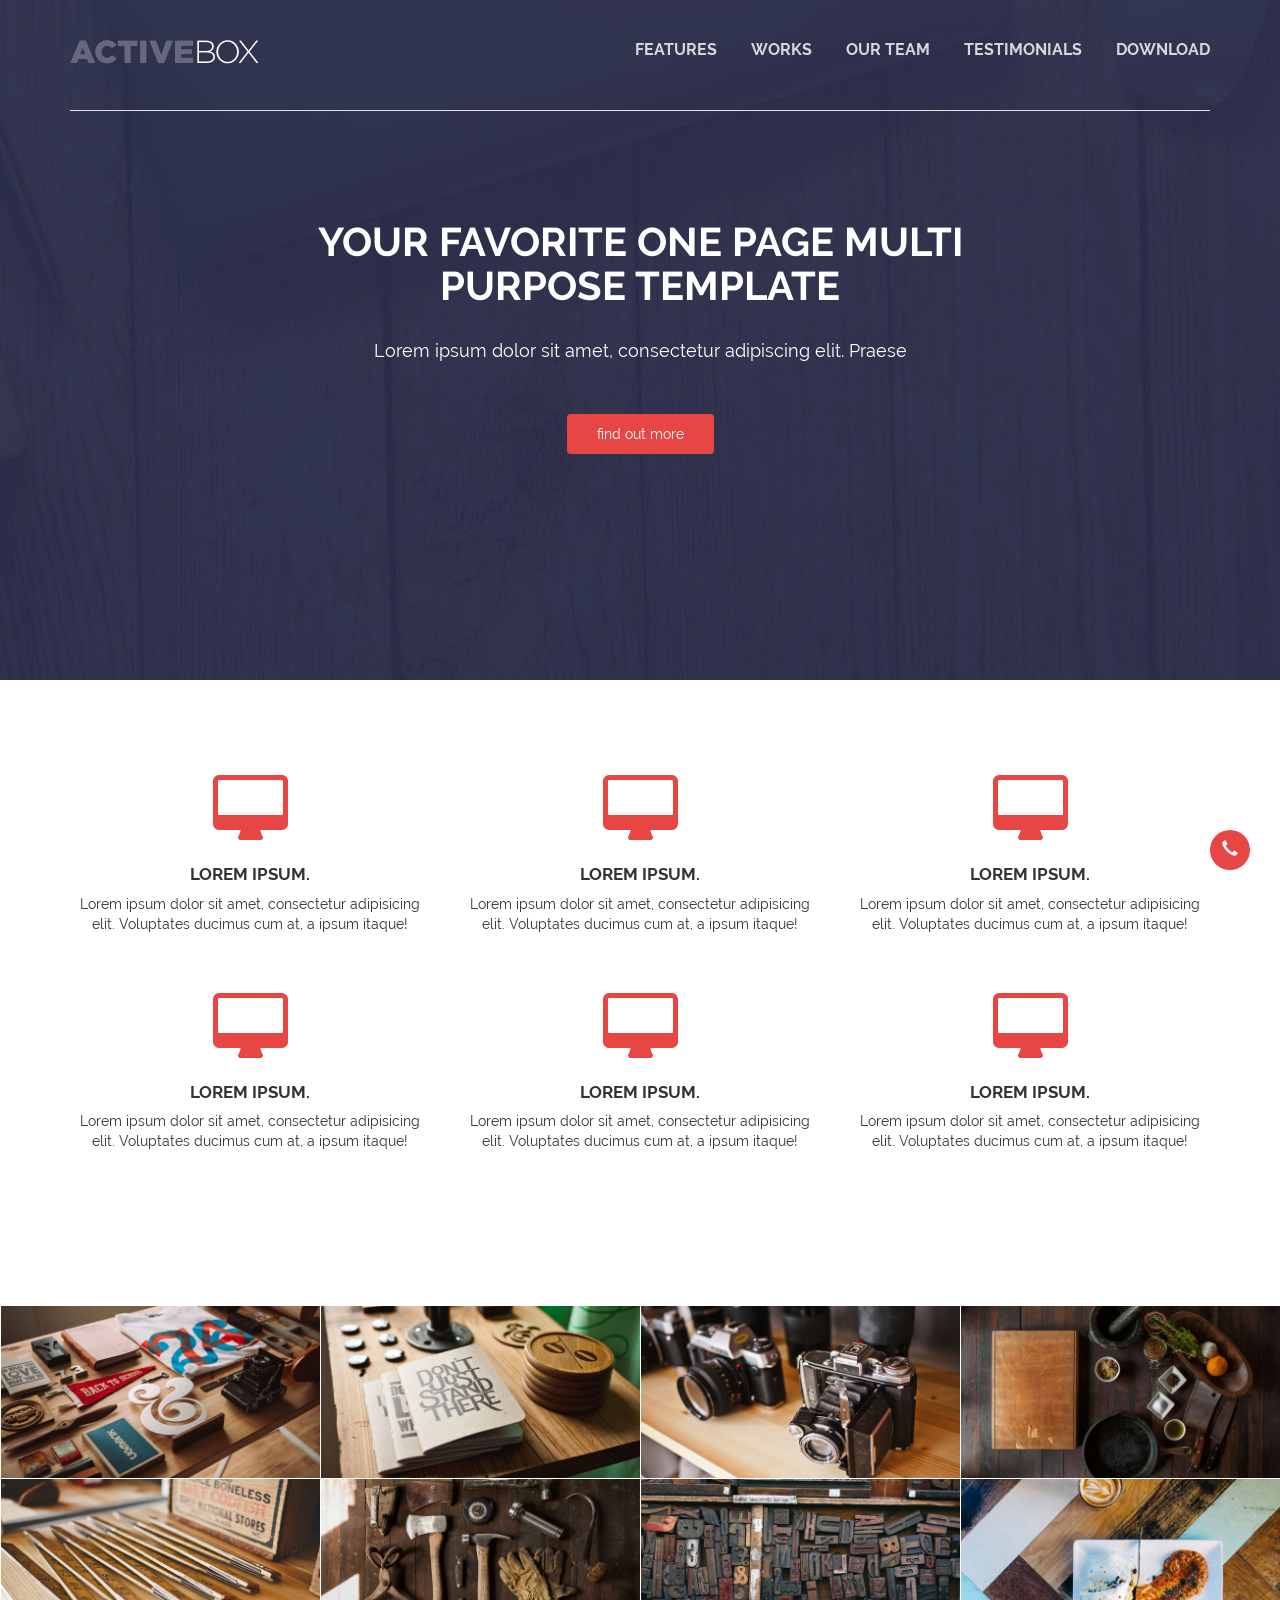
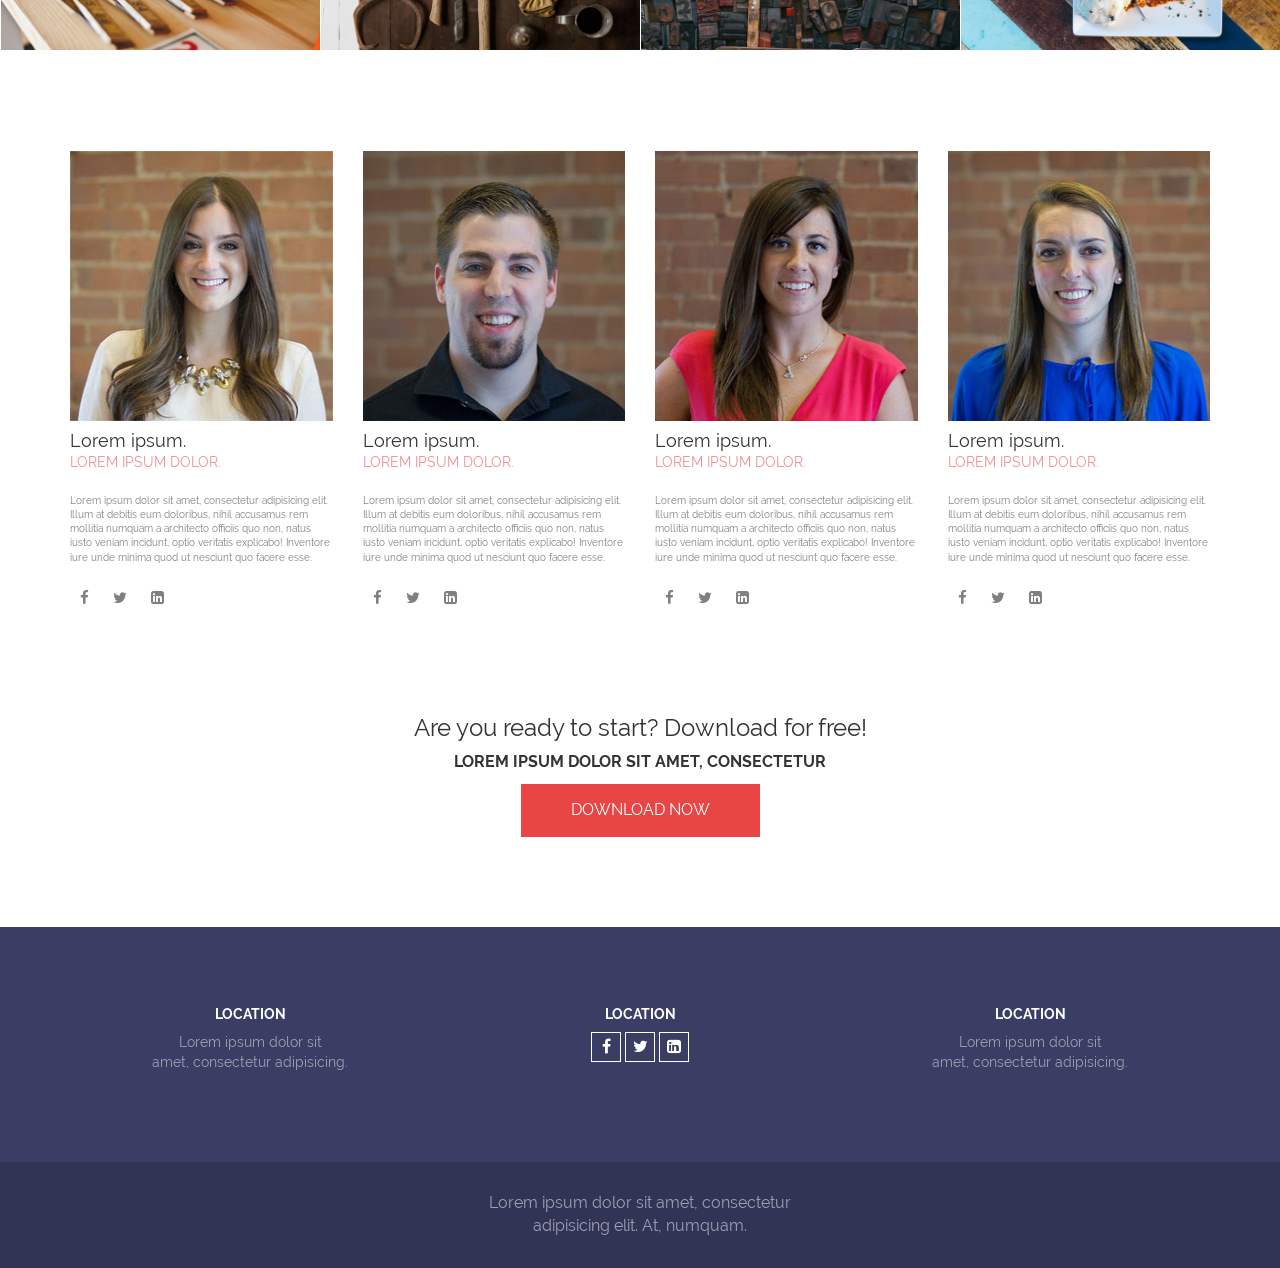
<file: Bootstrap Landing Page/index.html>
<!DOCTYPE html>
<html lang="en">

<head>

  <meta charset="UTF-8">

  <title>Landing</title>

  <meta name="viewport" content="width=device-width, initial-scale=1, maximum-scale=1" />

  <link rel="stylesheet" type="text/css" href="libs/bootstrap/css/bootstrap.css">
  <link rel="stylesheet" type="text/css" href="style.css">

  <link rel="stylesheet" type="text/css" href="font-awesome.css">

</head>

<body>


  <header>
    <nav>

      <div class="container">
        <div class="row">

          <div class="navbar-header">

            <button class="navbar-toggle collapsed menu_btn" data-toggle="collapse" data-target="#top_menu">

              <span class="glyphicon glyphicon-menu-hamburger"></span>

            </button>

            <a href="#" class="navbar-brand logo">
              <img src="img/logo.png" alt="Logo">
            </a>

          </div>

          <div class="collapse navbar-collapse navbar-right" id="top_menu">

            <ul class="list-unstyled list-inline ul text-uppercase">
              <li><a href="#">features</a></li>
              <li><a href="#">works</a></li>
              <li><a href="#">our team</a></li>
              <li><a href="#">testimonials</a></li>
              <li><a href="#" class="text-uppercase">download</a></li>
            </ul>

          </div>

        </div>
        <div class="top_line"></div>
      </div>

    </nav>
    <div class="container">
      <div class="row">

        <div class="col-md-8 col-md-offset-2 title_block text-center text-uppercase">

          <h1>Your Favorite One Page Multi Purpose Template</h1>
          <p>Lorem ipsum dolor sit amet, consectetur adipiscing elit. Praese</p>
          <button class="btn btn-md btn-danger redBtn">find out more</button>

        </div>

      </div>
    </div>
  </header>
  <section class="params">
  <div class="container">
    <div class="row">
      <div class="col-md-4">
        <div class="param_block">
          <i class="fa fa-desktop"></i>
          <h3>Lorem ipsum.</h3>
          <p>Lorem ipsum dolor sit amet, consectetur adipisicing elit. Voluptates ducimus cum at, a ipsum itaque!</p>
        </div>
      </div>
      <div class="col-md-4">
        <div class="param_block">
          <i class="fa fa-desktop"></i>
          <h3>Lorem ipsum.</h3>
          <p>Lorem ipsum dolor sit amet, consectetur adipisicing elit. Voluptates ducimus cum at, a ipsum itaque!</p>
        </div>
      </div>
      <div class="col-md-4">
        <div class="param_block">
          <i class="fa fa-desktop"></i>
          <h3>Lorem ipsum.</h3>
          <p>Lorem ipsum dolor sit amet, consectetur adipisicing elit. Voluptates ducimus cum at, a ipsum itaque!</p>
        </div>
      </div>
    </div>
    <div class="row">
      <div class="col-md-4">
        <div class="param_block">
          <i class="fa fa-desktop"></i>
          <h3>Lorem ipsum.</h3>
          <p>Lorem ipsum dolor sit amet, consectetur adipisicing elit. Voluptates ducimus cum at, a ipsum itaque!</p>
        </div>
      </div>
      <div class="col-md-4">
        <div class="param_block">
          <i class="fa fa-desktop"></i>
          <h3>Lorem ipsum.</h3>
          <p>Lorem ipsum dolor sit amet, consectetur adipisicing elit. Voluptates ducimus cum at, a ipsum itaque!</p>
        </div>
      </div>
      <div class="col-md-4">
        <div class="param_block">
          <i class="fa fa-desktop"></i>
          <h3>Lorem ipsum.</h3>
          <p>Lorem ipsum dolor sit amet, consectetur adipisicing elit. Voluptates ducimus cum at, a ipsum itaque!</p>
        </div>
      </div>
    </div>
  </div>
  </section>
<section>
  <div class="container-fluid four_img">
    <div class="row">
      <div class="col-md-3 p0">
        <div class="img_wrap">
          <h4>Lorem ipsum.</h4>
          <p>Lorem ipsum dolor.</p>
        </div>
        <img src="img/work-1.jpg" class="img-responsive">
      </div>
      <div class="col-md-3 p0">
        <div class="img_wrap">
          <h4>Lorem ipsum.</h4>
          <p>Lorem ipsum dolor.</p>
        </div>
        <img src="img/work-2.jpg" class="img-responsive">
      </div>
      <div class="col-md-3 p0">
        <div class="img_wrap">
          <h4>Lorem ipsum.</h4>
          <p>Lorem ipsum dolor.</p>
        </div>
        <img src="img/work-3.jpg" class="img-responsive">
      </div>
      <div class="col-md-3 p0">
        <div class="img_wrap">
          <h4>Lorem ipsum.</h4>
          <p>Lorem ipsum dolor.</p>
        </div>
        <img src="img/work-4.jpg" class="img-responsive">
      </div>
    </div>
    <div class="row">
      <div class="col-md-3 p0">
        <div class="img_wrap">
          <h4>Lorem ipsum.</h4>
          <p>Lorem ipsum dolor.</p>
        </div>
        <img src="img/work-5.jpg" class="img-responsive">
      </div>
      <div class="col-md-3 p0">
        <div class="img_wrap">
          <h4>Lorem ipsum.</h4>
          <p>Lorem ipsum dolor.</p>
        </div>
        <img src="img/work-6.jpg" class="img-responsive">
      </div>
      <div class="col-md-3 p0">
        <div class="img_wrap">
          <h4>Lorem ipsum.</h4>
          <p>Lorem ipsum dolor.</p>
        </div>
        <img src="img/work-7.jpg" class="img-responsive">
      </div>
      <div class="col-md-3 p0">
        <div class="img_wrap">
          <h4>Lorem ipsum.</h4>
          <p>Lorem ipsum dolor.</p>
        </div>
        <img src="img/work-8.jpg" class="img-responsive">
      </div>
    </div>
  </div>
</section>

<section>
  <div class="container m200">
    <div class="row">
      <div class="col-md-3 workers">
        <img src="img/team-1.jpg" class="img-responsive img_squared">
        <h4>Lorem ipsum.</h4>
        <span>Lorem ipsum dolor.</span>
        <p>Lorem ipsum dolor sit amet, consectetur adipisicing elit. Illum at debitis eum doloribus, nihil accusamus rem mollitia numquam a architecto officiis quo non, natus iusto veniam incidunt, optio veritatis explicabo! Inventore iure unde minima quod ut nesciunt quo facere esse.</p>
        <div class="soc_media">
          <i class="fa fa-facebook" aria-hidden="true"></i>
          <i class="fa fa-twitter" aria-hidden="true"></i>
          <i class="fa fa-linkedin-square" aria-hidden="true"></i>
        </div>
      </div>
      <div class="col-md-3 workers">
        <img src="img/team-2.jpg" class="img-responsive img_squared">
        <h4>Lorem ipsum.</h4>
        <span>Lorem ipsum dolor.</span>
        <p>Lorem ipsum dolor sit amet, consectetur adipisicing elit. Illum at debitis eum doloribus, nihil accusamus rem mollitia numquam a architecto officiis quo non, natus iusto veniam incidunt, optio veritatis explicabo! Inventore iure unde minima quod ut nesciunt quo facere esse.</p>
        <div class="soc_media">
          <i class="fa fa-facebook" aria-hidden="true"></i>
          <i class="fa fa-twitter" aria-hidden="true"></i>
          <i class="fa fa-linkedin-square" aria-hidden="true"></i>
        </div>
      </div>
      <div class="col-md-3 workers">
        <img src="img/team-3.jpg" class="img-responsive img_squared">
        <h4>Lorem ipsum.</h4>
        <span>Lorem ipsum dolor.</span>
        <p>Lorem ipsum dolor sit amet, consectetur adipisicing elit. Illum at debitis eum doloribus, nihil accusamus rem mollitia numquam a architecto officiis quo non, natus iusto veniam incidunt, optio veritatis explicabo! Inventore iure unde minima quod ut nesciunt quo facere esse.</p>
        <div class="soc_media">
          <i class="fa fa-facebook" aria-hidden="true"></i>
          <i class="fa fa-twitter" aria-hidden="true"></i>
          <i class="fa fa-linkedin-square" aria-hidden="true"></i>
        </div>
      </div>
      <div class="col-md-3 workers">
        <img src="img/team-4.jpg" class="img-responsive img_squared">
        <h4>Lorem ipsum.</h4>
        <span>Lorem ipsum dolor.</span>
        <p>Lorem ipsum dolor sit amet, consectetur adipisicing elit. Illum at debitis eum doloribus, nihil accusamus rem mollitia numquam a architecto officiis quo non, natus iusto veniam incidunt, optio veritatis explicabo! Inventore iure unde minima quod ut nesciunt quo facere esse.</p>
        <div class="soc_media">
          <i class="fa fa-facebook" aria-hidden="true"></i>
          <i class="fa fa-twitter" aria-hidden="true"></i>
          <i class="fa fa-linkedin-square" aria-hidden="true"></i>
        </div>
      </div>
    </div>
  </div>
</section>

  <section class="download">
    <div class="container">
      <div class="row">
        <div class="col-md-6 col-md-offset-3">
          <div class="download_block">
            <h5>Are you ready to start? Download for free!</h5>
            <p>Lorem ipsum dolor sit amet, consectetur</p>
            <button class="my_btn btn_lg" data-toggle="modal" data-target="#dlModal">download now</button>
          </div>
        </div>
      </div>
    </div>
  </section>

  <footer>
    <div class="main_footer">
      <div class="container">
        <div class="row">
          <div class="col-md-4 col-sm-6">
            <div class="footer_item">
              <h5>location</h5>
              <p>Lorem ipsum dolor sit <br> amet, consectetur adipisicing.</p>
            </div>
          </div>
          <div class="col-md-4 col-sm-6">
            <div class="footer_item">
              <h5>location</h5>
              <button class="soc_btn_white">
                <i class="fa fa-facebook"></i>
              </button>
              <button class="soc_btn_white">
                <i class="fa fa-twitter"></i>
              </button>
              <button class="soc_btn_white">
                <i class="fa fa-linkedin-square"></i>
              </button>
            </div>
          </div>
          <div class="col-md-4 hidden-xs hidden-sm">
            <div class="footer_item">
              <h5>location</h5>
              <p>Lorem ipsum dolor sit <br> amet, consectetur adipisicing.</p>
            </div>
          </div>
        </div>
      </div>
    </div>

    <div class="copyright_block">
      <div class="container">
        <div class="row">
          <div class="col-md-4 col-md-offset-4">
            <div class="copy_txt">
              Lorem ipsum dolor sit amet, consectetur adipisicing elit. At, numquam.
            </div>
          </div>
        </div>
      </div>
    </div>

    <button class="call_btn" data-toggle="modal" data-target="#dlModal">
      <span class="glyphicon glyphicon-earphone"></span>
    </button>
  </footer>


<div class="modal fade" id="dlModal">
  <div class="modal-dialog">
    <div class="modal-content">
      <div class="modal-header">
        <button type="button" class="close" data-dismiss="modal" aria-label="Close"><span aria-hidden="true">&times;</span></button>
        <h4 class="modal-title">Download</h4>
      </div>
      <div class="modal-body">
        <form action="#" id="dlForm">
          <input type="text" class="form-control" placeholder="Ваше имя">
          <input type="email" class="form-control" placeholder="E-Mail">
          <input type="password" class="form-control" placeholder="Пидумайте пароль">
          <input type="submit" value="send" class="my_btn btn_md btn-block">
        </form>
      </div>
  </div>
</div>


    

  <script src="libs/jquery/jquery-2.1.4.min.js"></script>
  <script src="libs/bootstrap/js/bootstrap.min.js"></script>

  <script src="js/common.js"></script>
  
</body>
</html>
</file>
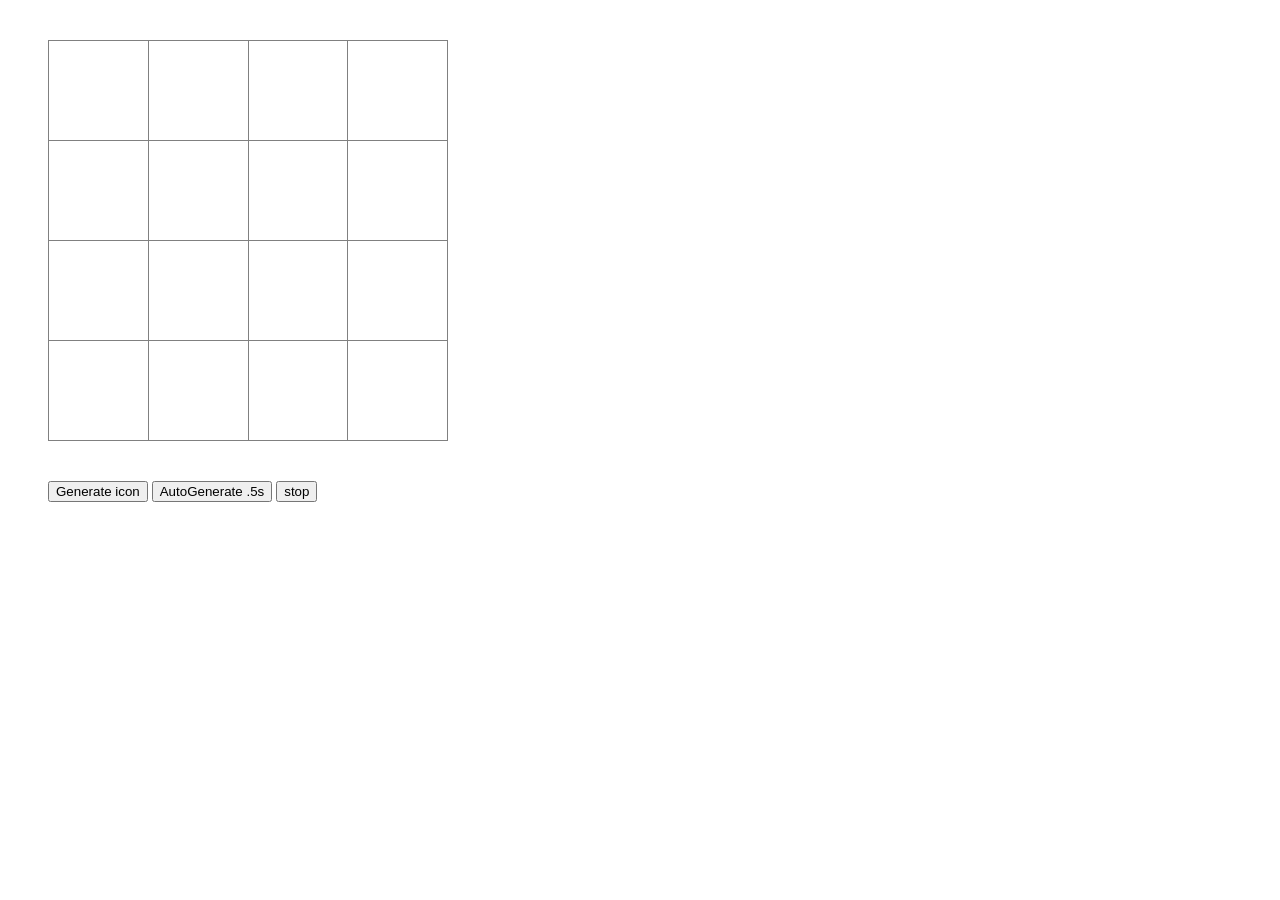
<file: GithubAvatarCreate/index.html>
<!DOCTYPE HTML>
<html>
<head>
  <title>Github icon </title>
  <meta charset="utf-8">
  <style type="text/css">
#firstB {
  margin-left: 40px;
}
.tg{
  margin: 40px;
  width: 400px;
  height: 400px;
  border-collapse: collapse;
}

td {
  width: 100px;
  height: 100px;
  border: 1px solid grey;
  box-sizing: border-box;
}
  </style>
</head>
<body>
<table class="tg">
  <tr>
    <td class="c0"></td>
    <td class="c1"></td>
    <td class="c1"></td>
    <td class="c0"></td>
  </tr>
  <tr>
    <td class="c2"></td>
    <td class="c3"></td>
    <td class="c3"></td>
    <td class="c2"></td>
  </tr>
  <tr>
    <td class="c4"></td>
    <td class="c5"></td>
    <td class="c5"></td>
    <td class="c4"></td>
  </tr>
  <tr>
    <td class="c6"></td>
    <td class="c7"></td>
    <td class="c7"></td>
    <td class="c6"></td>
  </tr>
</table>
<button id="firstB" onclick="start()">Generate icon</button>
<button onclick="anim()">AutoGenerate .5s </button>
<button onclick="anim_stop() ">stop</button>
<script src = 'script.js'></script>
</body>
</html>
</file>
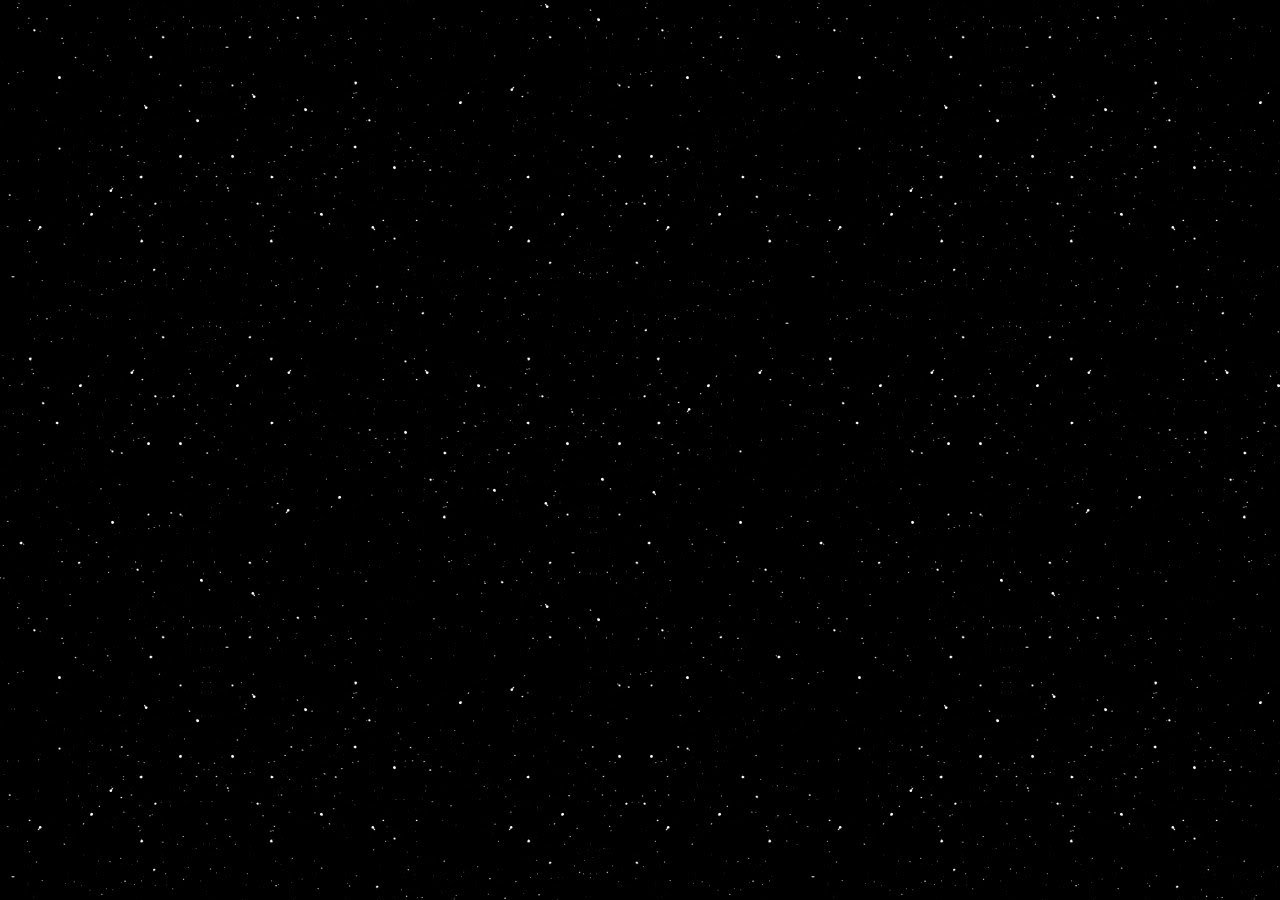
<file: star wars/index.html>
<!DOCTYPE html>
<html lang="en">
<head>
  <meta charset="UTF-8">
  <title>Star wars</title>
  <style type="text/css">
    @font-face {
      font-family: "StarWars";
      src: 
           url('Starjedi.ttf') format("truetype"),
           url('Starjhol.ttf') format("truetype");
      font-style: normal;
      font-weight: normal;
    }

    body {
      margin: 0;
      padding: 0;
      height: 100%;
      width: 100%;
      background: url(back.jpg) repeat;
      overflow: hidden;
    }
    content {
      position: absolute;
      top: 0;
      left: 0;
      height: 100%;
      width: 100%;
      color: white;
      font: 16px "StarWars";
    }
      content > p {
      width: 30vw;
      margin: 0 auto;
      overflow-y: hidden;
      position: relative;
      top: 0%;
      animation: 100s moveAway linear;
      }
    @keyframes moveAway {
      from {
        transform: perspective(300px) rotateX(20deg) translateY(145%);
      }
      to { 
        transform: perspective(300px) rotateX(20deg) translateY(-145%);
      }
    }
  </style>
</head>
<body>
  <audio preload="auto">
    <source src="intro.mp3" type="audio/mpeg">
  </audio>
  <content>
  </content>
  <script type="text/javascript">
    window.onload = function () {
      setTimeout(function() {
        let promptText = prompt('Введите свой текст, если хотите: ', `It is a period of civil war. Rebel spaceships, striking from a hidden base, have won their first victory against the evil Galactic Empire.
During the battle, Rebel spies managed to steal secret plans to the Empire's ultimate weapon, the DEATH STAR, an armored space station with enough power to destroy an entire planet.
Pursued by the Empire's sinister agents, Princess Leia races home aboard her starship, custodian of the stolen plans that can save her people and restore freedom to the galaxy....`);

        if(promptText !== '' && promptText !== null) {
          // let audio = document.querySelector('audio');
          // audio.src = 'intro.mp3';
          // audio.play();
          let content = document.body.querySelector('content'),
              p       = document.createElement('p');
          p.innerText = promptText;
          content.appendChild(p);

          p.addEventListener("animationend", () => {
            p.remove();
          });

        }
      }, 300);
    }
  </script>
</body>
</html>
</file>
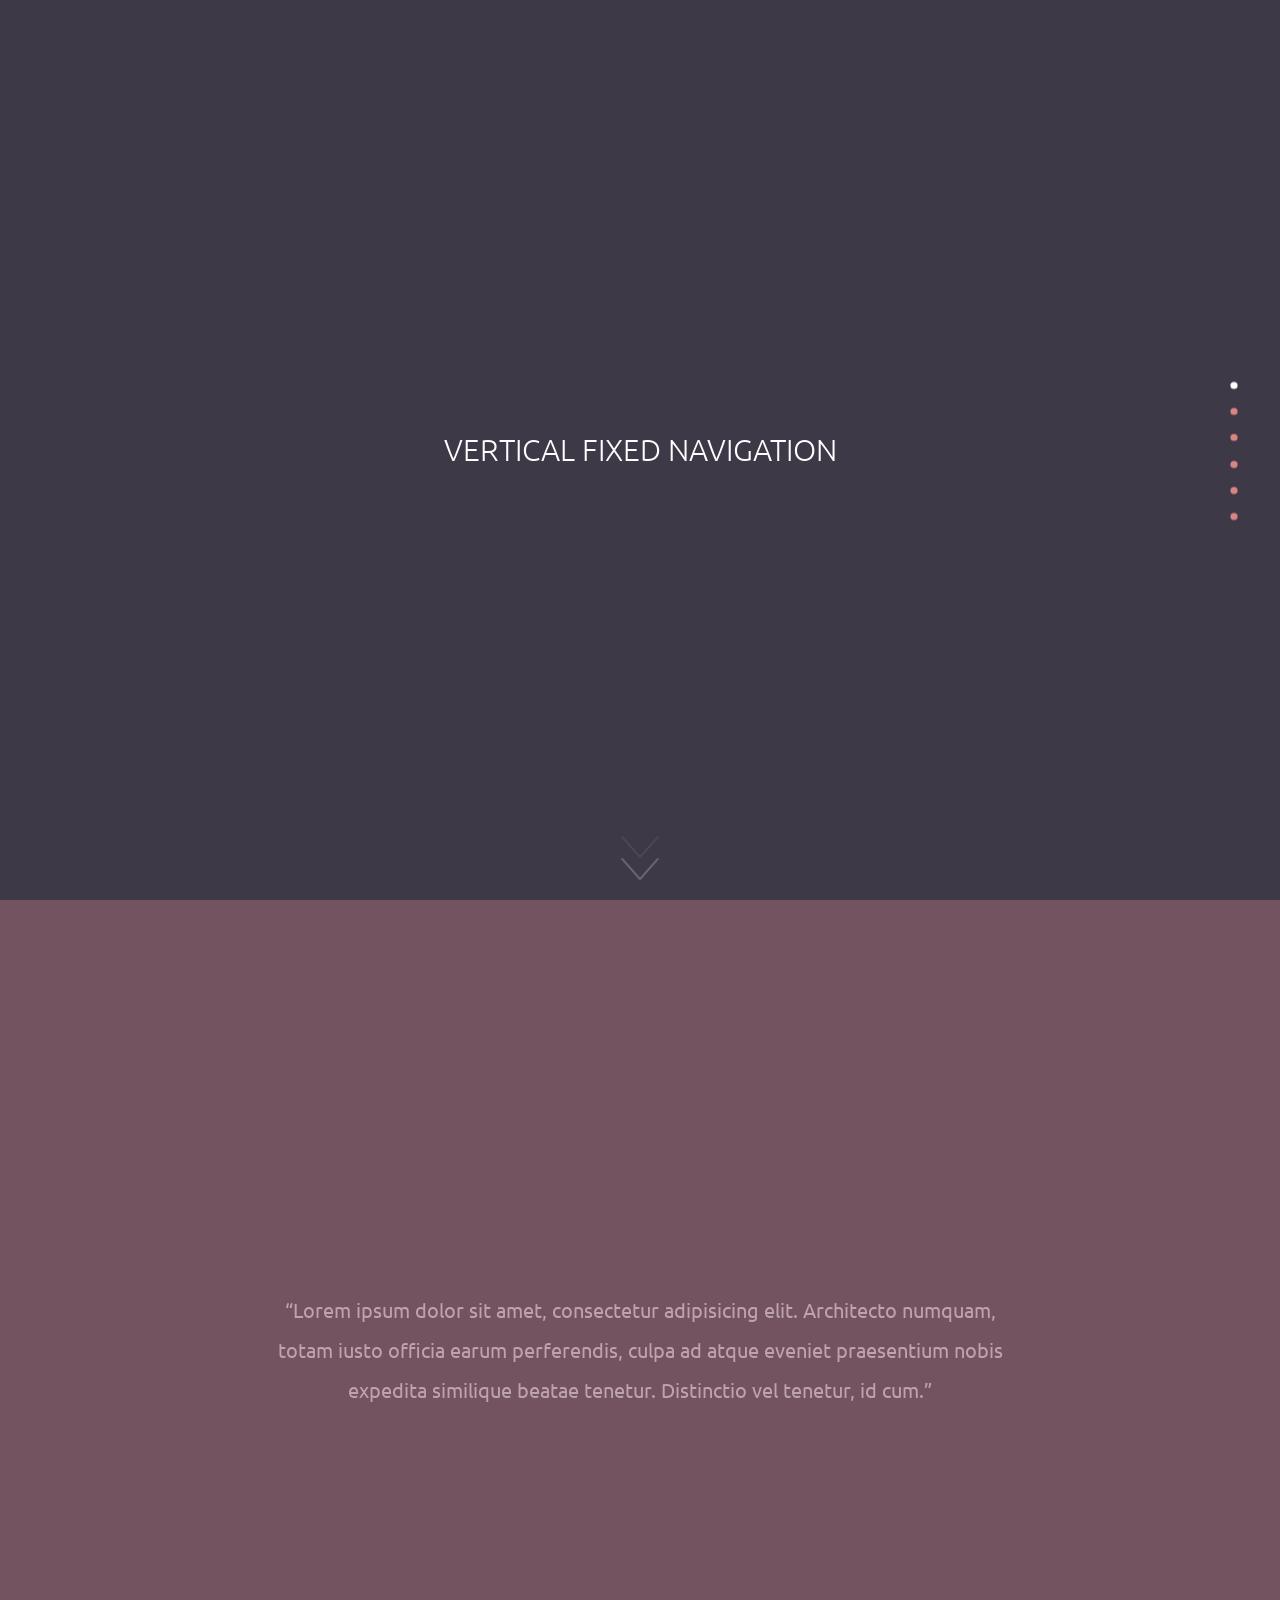
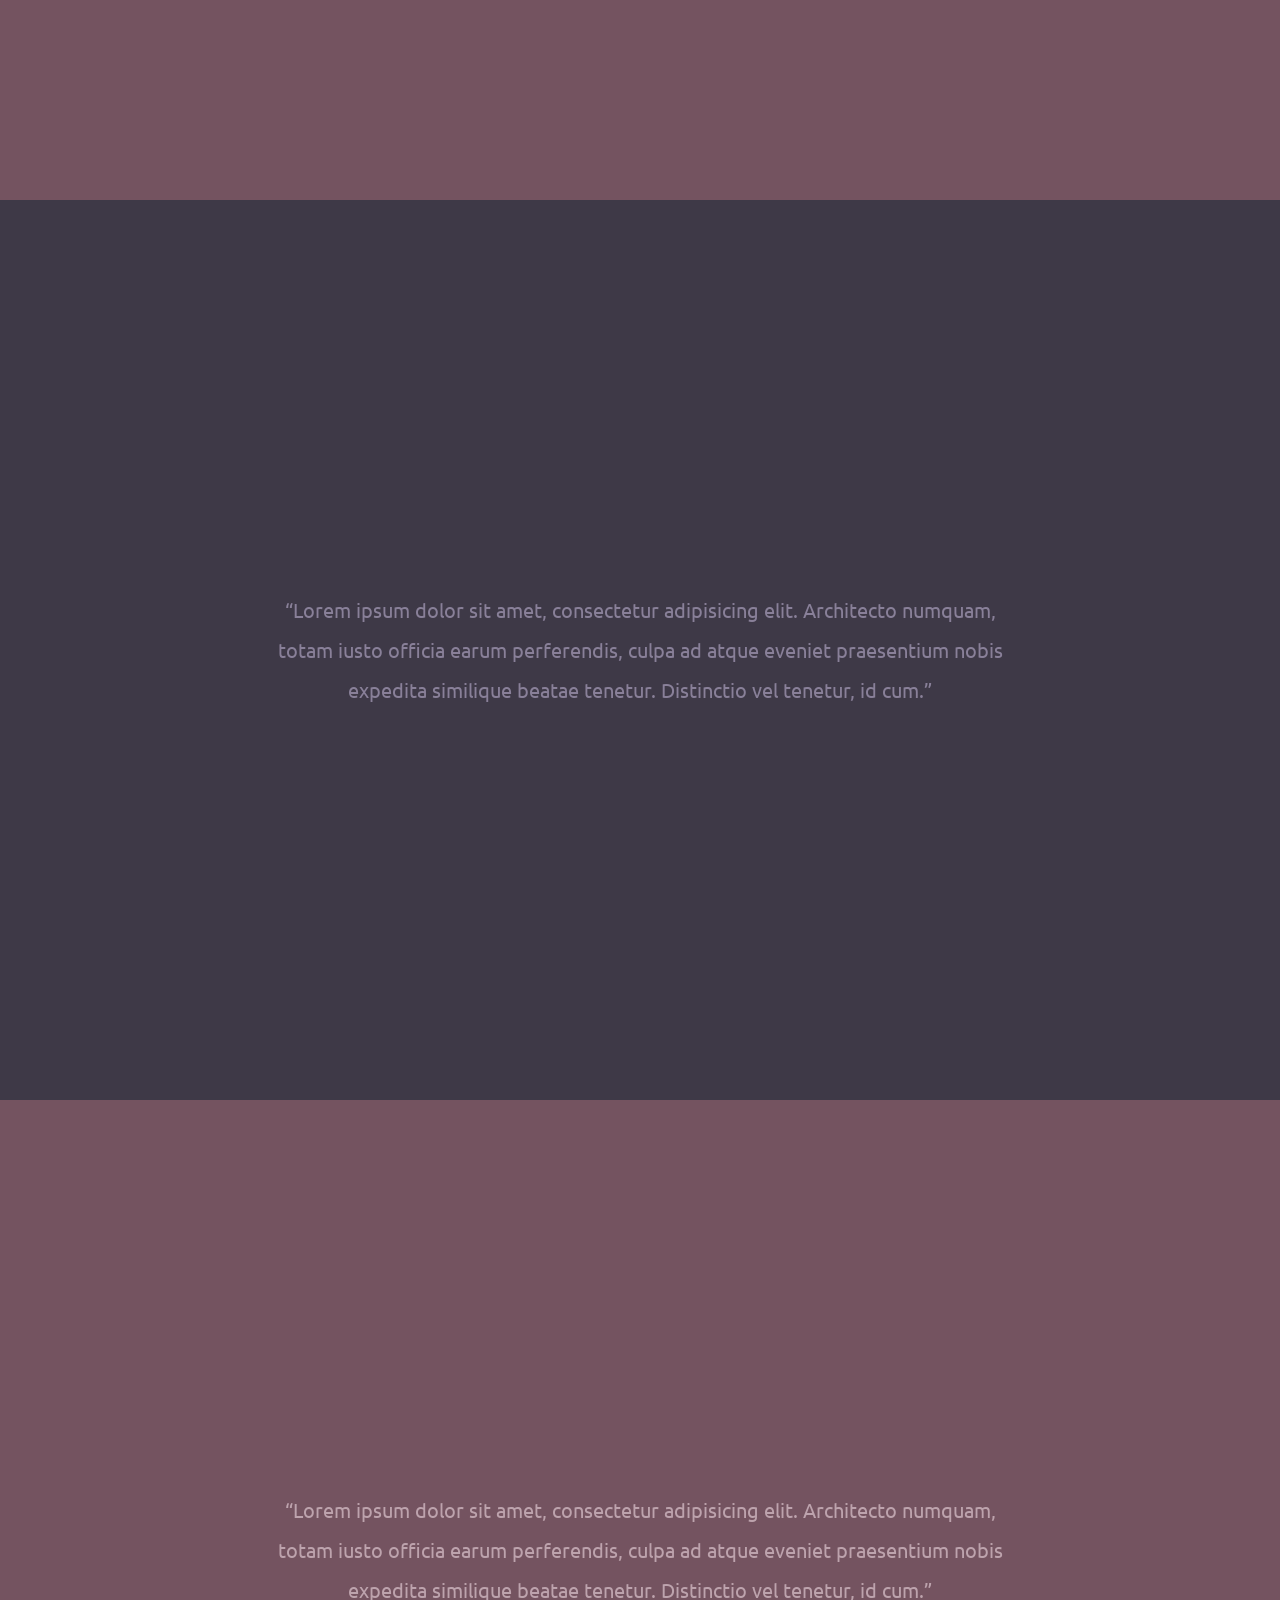
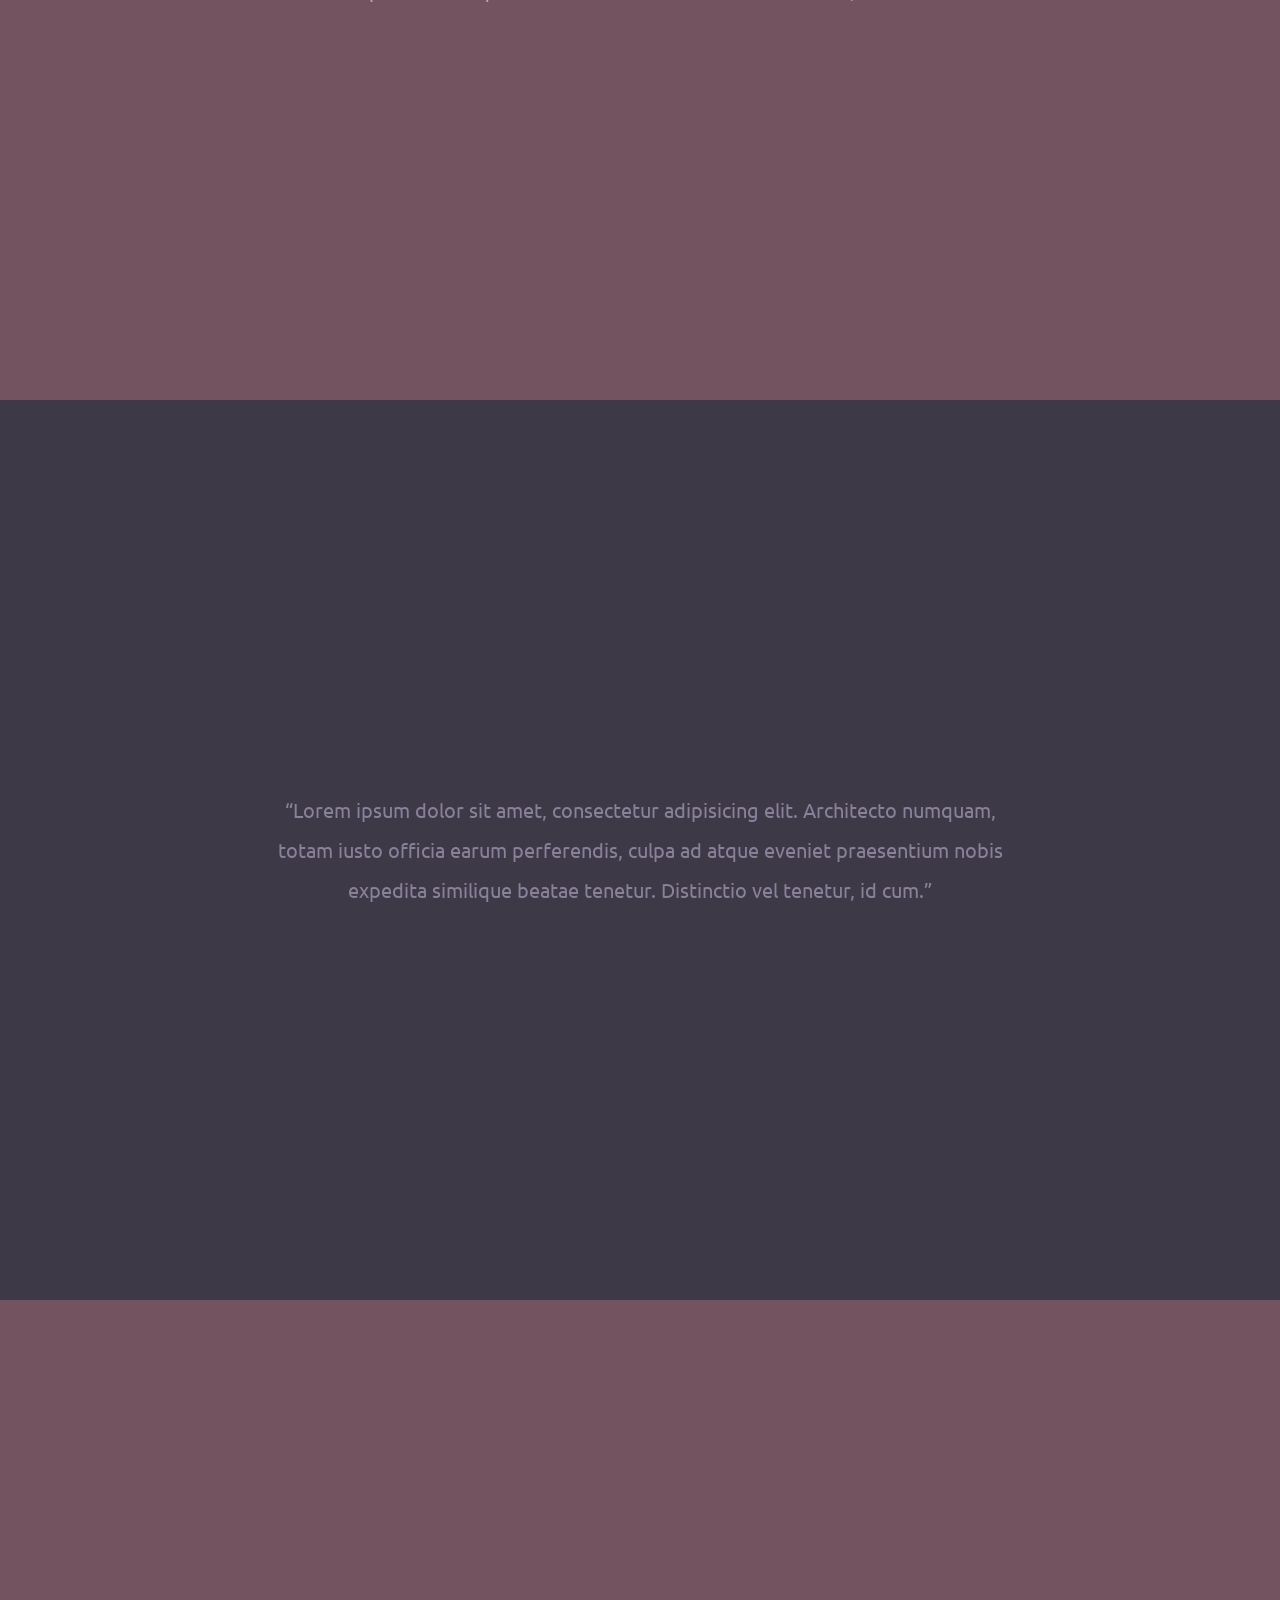
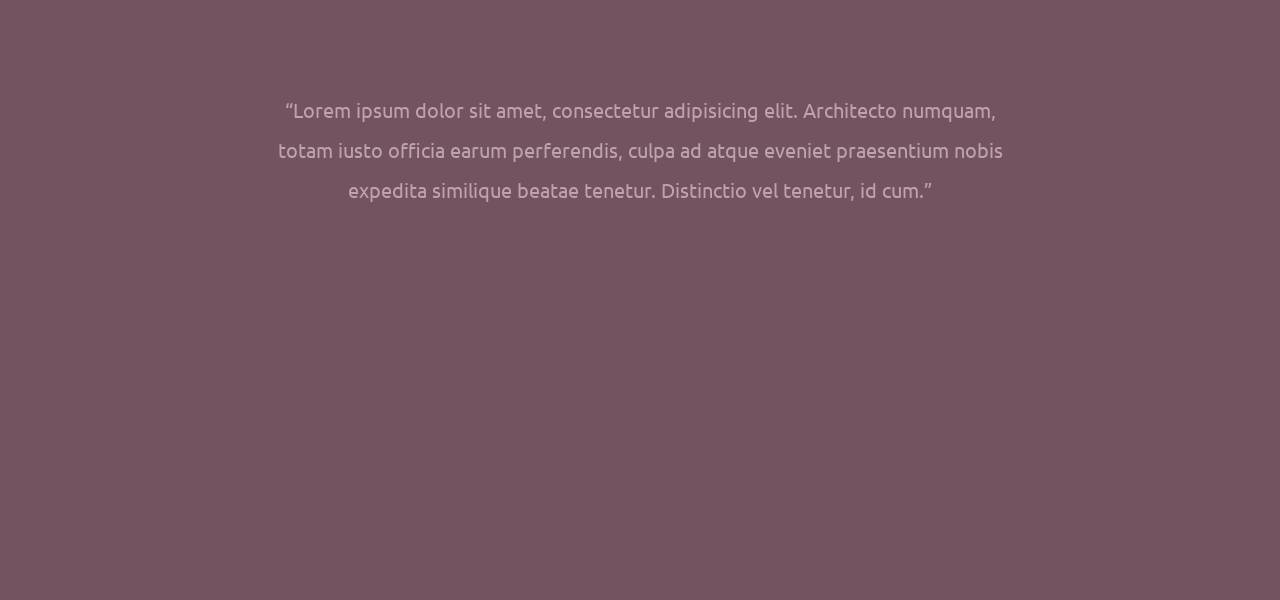
<file: Vertical Fixed Navigation jQuery/index.html>
<!doctype html>
<html lang="en" class="no-js">
<head>
	<meta charset="UTF-8">
	<meta name="viewport" content="width=device-width, initial-scale=1">

	<link href='http://fonts.googleapis.com/css?family=Ubuntu:300,400,700' rel='stylesheet' type='text/css'>

	<link rel="stylesheet" href="css/reset.css"> <!-- CSS reset -->
	<link rel="stylesheet" href="css/style.css"> <!-- Resource style -->
	<script src="js/modernizr.js"></script> <!-- Modernizr -->
  	
	<title>Vertical Fixed Navigation</title>
</head>
<body>
	<nav id="cd-vertical-nav">
		<ul>
			<li>
				<a href="#section1" data-number="1">
					<span class="cd-dot"></span>
					<span class="cd-label">Intro</span>
				</a>
			</li>
			<li>
				<a href="#section2" data-number="2">
					<span class="cd-dot"></span>
					<span class="cd-label">About</span>
				</a>
			</li>
			<li>
				<a href="#section3" data-number="3">
					<span class="cd-dot"></span>
					<span class="cd-label">Features</span>
				</a>
			</li>
			<li>
				<a href="#section4" data-number="4">
					<span class="cd-dot"></span>
					<span class="cd-label">Portfolio</span>
				</a>
			</li>
			<li>
				<a href="#section5" data-number="5">
					<span class="cd-dot"></span>
					<span class="cd-label">Pricing</span>
				</a>
			</li>
			<li>
				<a href="#section6" data-number="6">
					<span class="cd-dot"></span>
					<span class="cd-label">Contact</span>
				</a>
			</li>
		</ul>
	</nav>
	<a class="cd-nav-trigger cd-img-replace">Open navigation<span></span></a>

	<section id="section1" class="cd-section">
		<h1>Vertical Fixed Navigation</h1>
		<a href="#section2" class="cd-scroll-down cd-img-replace">scroll down</a>
	</section><!-- cd-section -->

	<section id="section2" class="cd-section">
		<p>&ldquo;Lorem ipsum dolor sit amet, consectetur adipisicing elit. Architecto numquam, totam iusto officia earum perferendis, culpa ad atque eveniet praesentium nobis expedita similique beatae tenetur. Distinctio vel tenetur, id cum.&rdquo;</p>
	</section><!-- cd-section -->

	<section id="section3" class="cd-section">
		<p>&ldquo;Lorem ipsum dolor sit amet, consectetur adipisicing elit. Architecto numquam, totam iusto officia earum perferendis, culpa ad atque eveniet praesentium nobis expedita similique beatae tenetur. Distinctio vel tenetur, id cum.&rdquo;</p>
	</section><!-- cd-section -->

	<section id="section4" class="cd-section">
		<p>&ldquo;Lorem ipsum dolor sit amet, consectetur adipisicing elit. Architecto numquam, totam iusto officia earum perferendis, culpa ad atque eveniet praesentium nobis expedita similique beatae tenetur. Distinctio vel tenetur, id cum.&rdquo;</p>
	</section><!-- cd-section -->

	<section id="section5" class="cd-section">
		<p>&ldquo;Lorem ipsum dolor sit amet, consectetur adipisicing elit. Architecto numquam, totam iusto officia earum perferendis, culpa ad atque eveniet praesentium nobis expedita similique beatae tenetur. Distinctio vel tenetur, id cum.&rdquo;</p>
	</section><!-- cd-section -->

	<section id="section6" class="cd-section">
		<p>&ldquo;Lorem ipsum dolor sit amet, consectetur adipisicing elit. Architecto numquam, totam iusto officia earum perferendis, culpa ad atque eveniet praesentium nobis expedita similique beatae tenetur. Distinctio vel tenetur, id cum.&rdquo;</p>
	</section><!-- cd-section -->
	
<script src="js/jquery-2.1.1.js"></script>
<script src="js/main.js"></script> <!-- Resource jQuery -->
</body>
</html>
</file>
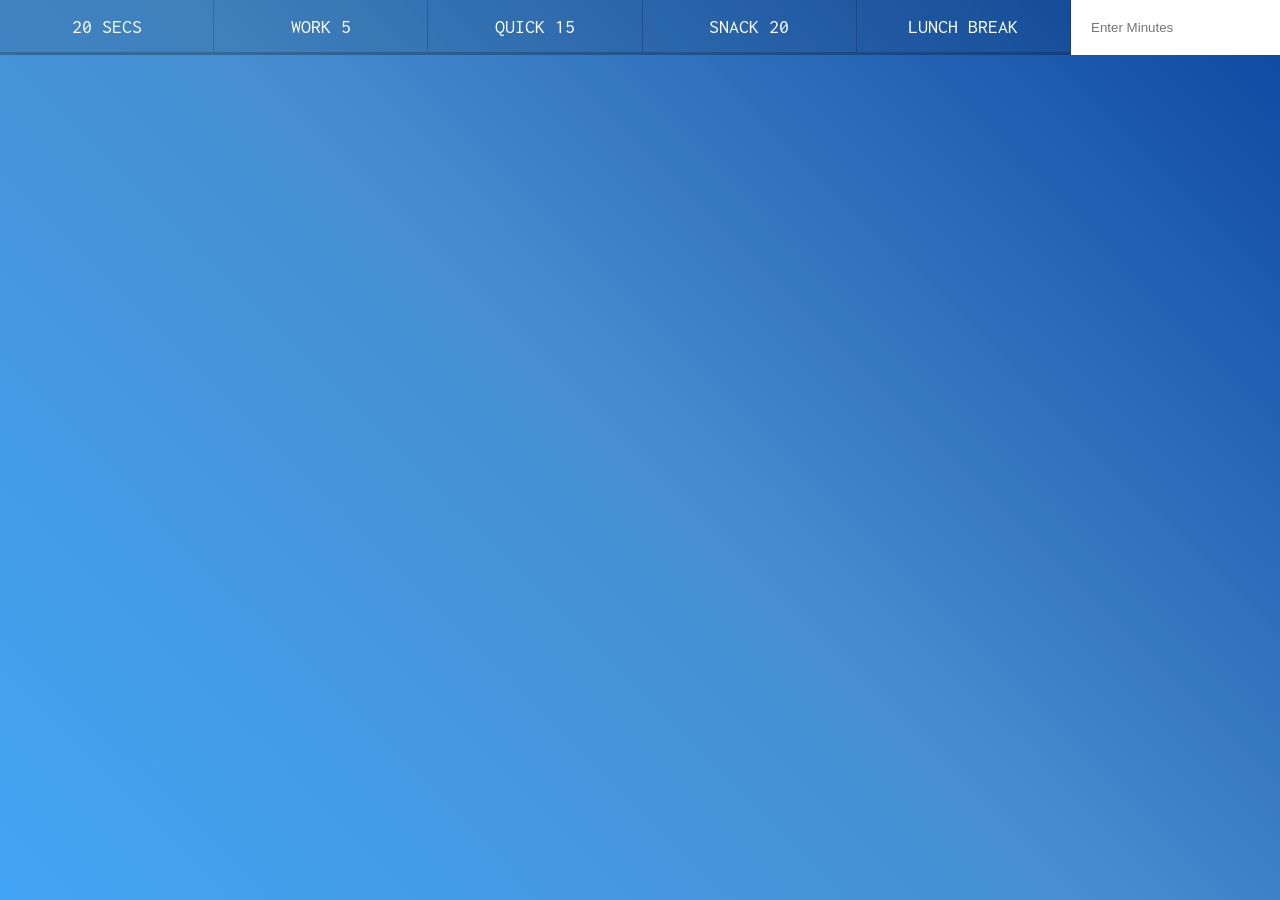
<file: 30 pure Js-Code projects/day29/index.html>
<!DOCTYPE html>
<html lang="en">
<head>
  <meta charset="UTF-8">
  <title>Countdown Timer</title>
  <link href='https://fonts.googleapis.com/css?family=Inconsolata' rel='stylesheet' type='text/css'>
  <link rel="stylesheet" href="style.css">
</head>
<body>
  <div class="timer">
    <div class="timer__controls">
      <button data-time="20" class="timer__button">20 Secs</button>
      <button data-time="300" class="timer__button">Work 5</button>
      <button data-time="900" class="timer__button">Quick 15</button>
      <button data-time="1200" class="timer__button">Snack 20</button>
      <button data-time="3600" class="timer__button">Lunch Break</button>
      <form name="customForm" id="custom">
        <input type="text" name="minutes" placeholder="Enter Minutes">
      </form>
    </div>
    <div class="display">
      <h1 class="display__time-left"></h1>
      <p class="display__end-time"></p>
    </div>
  </div>

  <script src="scripts.js"></script>
</body>
</html>
</file>
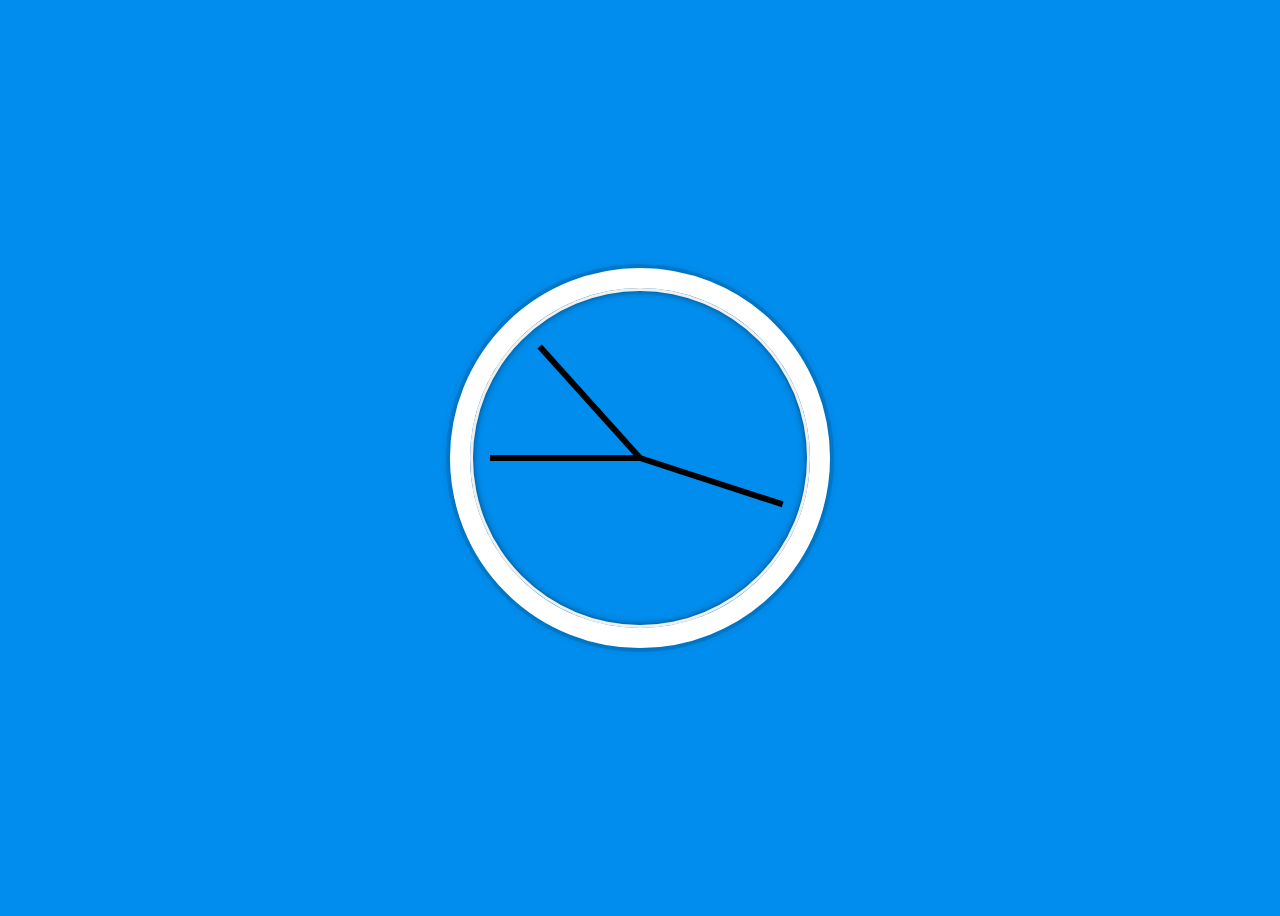
<file: 30 pure Js-Code projects/day02.html>
<!DOCTYPE html>
<html lang="en">
<head>
  <meta charset="UTF-8">
  <title>JS + CSS Clock</title>
</head>
<body>


    <div class="clock">
      <div class="clock-face">
        <div class="hand hour-hand"></div>
        <div class="hand min-hand"></div>
        <div class="hand second-hand"></div>
      </div>
    </div>


  <style>
    html {
      background:#018DED url(http://unsplash.it/1500/1000?image=881&blur=50);
      background-size:cover;
      font-family:'helvetica neue';
      text-align: center;
      font-size: 10px;
    }

    body {
      font-size: 2rem;
      display:flex;
      flex:1;
      min-height: 100vh;
      align-items: center;
    }

    .clock {
      width: 30rem;
      height: 30rem;
      border:20px solid white;
      border-radius:50%;
      margin:50px auto;
      position: relative;
      padding:2rem;
      box-shadow:
        0 0 0 4px rgba(0,0,0,0.1),
        inset 0 0 0 3px #EFEFEF,
        inset 0 0 10px black,
        0 0 10px rgba(0,0,0,0.2);
    }

    .clock-face {
      position: relative;
      width: 100%;
      height: 100%;
      transform: translateY(-3px); /* account for the height of the clock hands */
    }

    .hand {
      width:50%;
      height:6px;
      background:black;
      position: absolute;
      top:50%;
      transform: rotate(90deg);
      transform-origin: 100%;
      transition: all .09s;
      animation-timing-function: cubic-bezier(1, 4.09, 0.82, -0.19);
    }

  </style>

  <script>
  var secHand = document.querySelector('.second-hand');
  var minHand = document.querySelector('.min-hand');
  var hourHand = document.querySelector('.hour-hand');

  setInterval(
    function () {
      var now = new Date();

      var sec = now.getSeconds();
      var min = now.getMinutes();
      var hour = now.getHours();
      console.log(sec);

      secHand.style.transform = `rotate(${sec*6+90}deg)`;

      (sec == 0) ? minHand.style.transform = `rotate(${min*6 + 90}deg)` : minHand.style.transform = `rotate(${min*6 + 90}deg)`;
      (min == 0) ? hourHand.style.transform = `rotate(${hour*15 + 90}deg)` : hourHand.style.transform = `rotate(${hour*15 + 90}deg)`;  
    }
,1000);
  </script>
</body>
</html>
</file>
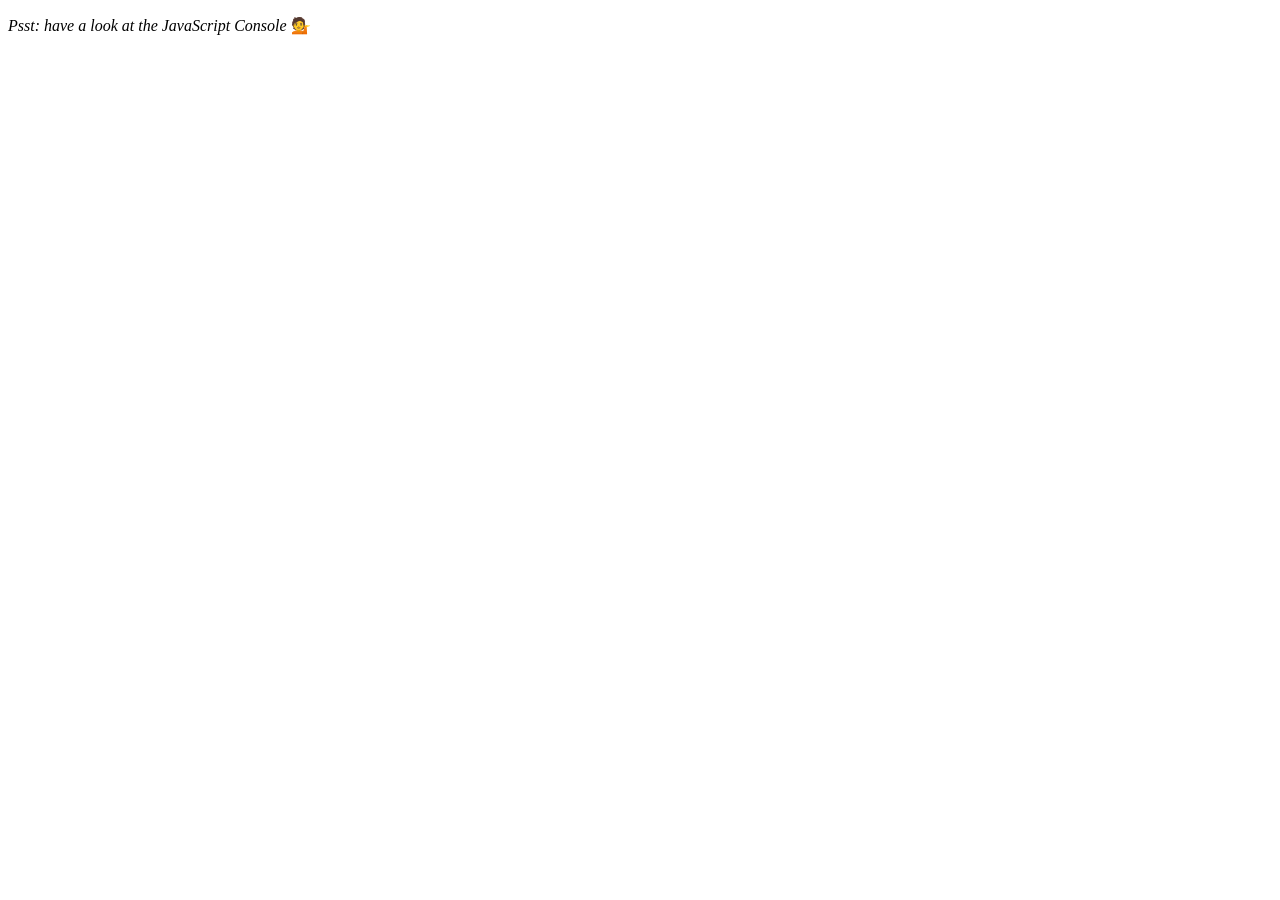
<file: 30 pure Js-Code projects/day04.html>
<!DOCTYPE html>
<html lang="en">
<head>
  <meta charset="UTF-8">
  <title>Array Cardio 💪</title>
</head>
<body>
  <p><em>Psst: have a look at the JavaScript Console</em> 💁</p>
  <script>
    // Get your shorts on - this is an array workout!
    // ## Array Cardio Day 1

    // Some data we can work with

    var inventors = [
      { first: 'Albert', last: 'Einstein', year: 1879, passed: 1955 },
      { first: 'Isaac', last: 'Newton', year: 1643, passed: 1727 },
      { first: 'Galileo', last: 'Galilei', year: 1564, passed: 1642 },
      { first: 'Marie', last: 'Curie', year: 1867, passed: 1934 },
      { first: 'Johannes', last: 'Kepler', year: 1571, passed: 1630 },
      { first: 'Nicolaus', last: 'Copernicus', year: 1473, passed: 1543 },
      { first: 'Max', last: 'Planck', year: 1858, passed: 1947 },
      { first: 'Katherine', last: 'Blodgett', year: 1898, passed: 1979 },
      { first: 'Ada', last: 'Lovelace', year: 1815, passed: 1852 },
      { first: 'Sarah E.', last: 'Goode', year: 1855, passed: 1905 },
      { first: 'Lise', last: 'Meitner', year: 1878, passed: 1968 },
      { first: 'Hanna', last: 'Hammarström', year: 1829, passed: 1909 }
    ];

    const people = ['Beck, Glenn', 'Becker, Carl', 'Beckett, Samuel', 'Beddoes, Mick', 'Beecher, Henry', 'Beethoven, Ludwig', 'Begin, Menachem', 'Belloc, Hilaire', 'Bellow, Saul', 'Benchley, Robert', 'Benenson, Peter', 'Ben-Gurion, David', 'Benjamin, Walter', 'Benn, Tony', 'Bennington, Chester', 'Benson, Leana', 'Bent, Silas', 'Bentsen, Lloyd', 'Berger, Ric', 'Bergman, Ingmar', 'Berio, Luciano', 'Berle, Milton', 'Berlin, Irving', 'Berne, Eric', 'Bernhard, Sandra', 'Berra, Yogi', 'Berry, Halle', 'Berry, Wendell', 'Bethea, Erin', 'Bevan, Aneurin', 'Bevel, Ken', 'Biden, Joseph', 'Bierce, Ambrose', 'Biko, Steve', 'Billings, Josh', 'Biondo, Frank', 'Birrell, Augustine', 'Black Elk', 'Blair, Robert', 'Blair, Tony', 'Blake, William'];

    // Array.prototype.filter()
    // 1. Filter the list of inventors for those who were born in the 1500's
    var result = inventors.filter(function cb(elem, index, array) {
      if(elem.year < 1600) {
        return elem.year;
      }
    });
    console.log("1. Filter the list of inventors for those who were born in the 1500's:");
    console.dir(result);

    // Array.prototype.map()
    // 2. Give us an array of the inventors' first and last names
    var map = inventors.map((elem, index, array) => {
      delete elem.year;
      delete elem.passed;
      return elem;
    });
    console.log("2. Give us an array of the inventors' first and last names:");
    console.dir(map);


    var inventors = [
      { first: 'Albert', last: 'Einstein', year: 1879, passed: 1955 },
      { first: 'Isaac', last: 'Newton', year: 1643, passed: 1727 },
      { first: 'Galileo', last: 'Galilei', year: 1564, passed: 1642 },
      { first: 'Marie', last: 'Curie', year: 1867, passed: 1934 },
      { first: 'Johannes', last: 'Kepler', year: 1571, passed: 1630 },
      { first: 'Nicolaus', last: 'Copernicus', year: 1473, passed: 1543 },
      { first: 'Max', last: 'Planck', year: 1858, passed: 1947 },
      { first: 'Katherine', last: 'Blodgett', year: 1898, passed: 1979 },
      { first: 'Ada', last: 'Lovelace', year: 1815, passed: 1852 },
      { first: 'Sarah E.', last: 'Goode', year: 1855, passed: 1905 },
      { first: 'Lise', last: 'Meitner', year: 1878, passed: 1968 },
      { first: 'Hanna', last: 'Hammarström', year: 1829, passed: 1909 }
    ];
    // Array.prototype.sort()
    // 3. Sort the inventors by birthdate, oldest to youngest
    var sort = inventors.sort((elem1, elem2) => {
      if(elem1.year < elem2.year) {return 1}else{return -1};
    });
    console.log("3. Sort the inventors by birthdate, oldest to youngest:");
    console.dir(sort);

    var inventors = [
      { first: 'Albert', last: 'Einstein', year: 1879, passed: 1955 },
      { first: 'Isaac', last: 'Newton', year: 1643, passed: 1727 },
      { first: 'Galileo', last: 'Galilei', year: 1564, passed: 1642 },
      { first: 'Marie', last: 'Curie', year: 1867, passed: 1934 },
      { first: 'Johannes', last: 'Kepler', year: 1571, passed: 1630 },
      { first: 'Nicolaus', last: 'Copernicus', year: 1473, passed: 1543 },
      { first: 'Max', last: 'Planck', year: 1858, passed: 1947 },
      { first: 'Katherine', last: 'Blodgett', year: 1898, passed: 1979 },
      { first: 'Ada', last: 'Lovelace', year: 1815, passed: 1852 },
      { first: 'Sarah E.', last: 'Goode', year: 1855, passed: 1905 },
      { first: 'Lise', last: 'Meitner', year: 1878, passed: 1968 },
      { first: 'Hanna', last: 'Hammarström', year: 1829, passed: 1909 }
    ];
    // Array.prototype.reduce()
    // 4. How many years did all the inventors live?
    var reduce = inventors.reduce((previousValue, elem, index, array) => {
      return elem.passed - elem.year + previousValue;
    }, 0);
    console.log("4. How many years did all the inventors live?:");
    console.log(reduce);

    var inventors = [
      { first: 'Albert', last: 'Einstein', year: 1879, passed: 1955 },
      { first: 'Isaac', last: 'Newton', year: 1643, passed: 1727 },
      { first: 'Galileo', last: 'Galilei', year: 1564, passed: 1642 },
      { first: 'Marie', last: 'Curie', year: 1867, passed: 1934 },
      { first: 'Johannes', last: 'Kepler', year: 1571, passed: 1630 },
      { first: 'Nicolaus', last: 'Copernicus', year: 1473, passed: 1543 },
      { first: 'Max', last: 'Planck', year: 1858, passed: 1947 },
      { first: 'Katherine', last: 'Blodgett', year: 1898, passed: 1979 },
      { first: 'Ada', last: 'Lovelace', year: 1815, passed: 1852 },
      { first: 'Sarah E.', last: 'Goode', year: 1855, passed: 1905 },
      { first: 'Lise', last: 'Meitner', year: 1878, passed: 1968 },
      { first: 'Hanna', last: 'Hammarström', year: 1829, passed: 1909 }
    ];
    // 5. Sort the inventors by years lived
    var sortByYears = inventors.sort((elem1, elem2) => {
      if((elem1.passed - elem1.year) > elem2.passed - elem2.year) {return elem1.years = elem1.passed - elem1.year; 1} else{return elem2.years = elem2.passed - elem2.year; -1};
    });
    console.log("5. Sort the inventors by years lived:");
    console.dir(sortByYears);

    var inventors = [
      { first: 'Albert', last: 'Einstein', year: 1879, passed: 1955 },
      { first: 'Isaac', last: 'Newton', year: 1643, passed: 1727 },
      { first: 'Galileo', last: 'Galilei', year: 1564, passed: 1642 },
      { first: 'Marie', last: 'Curie', year: 1867, passed: 1934 },
      { first: 'Johannes', last: 'Kepler', year: 1571, passed: 1630 },
      { first: 'Nicolaus', last: 'Copernicus', year: 1473, passed: 1543 },
      { first: 'Max', last: 'Planck', year: 1858, passed: 1947 },
      { first: 'Katherine', last: 'Blodgett', year: 1898, passed: 1979 },
      { first: 'Ada', last: 'Lovelace', year: 1815, passed: 1852 },
      { first: 'Sarah E.', last: 'Goode', year: 1855, passed: 1905 },
      { first: 'Lise', last: 'Meitner', year: 1878, passed: 1968 },
      { first: 'Hanna', last: 'Hammarström', year: 1829, passed: 1909 }
    ];
    // 6. create a list of Boulevards in Paris that contain 'de' anywhere in the name
    // https://en.wikipedia.org/wiki/Category:Boulevards_in_Paris


    // 7. sort Exercise
    // Sort the people alphabetically by last name
    var sort2 = inventors.sort((elem1, elem2) => {
      if(elem1.last > elem2.last) {return 1} else {return -1};
    });
    console.log("7. Sort the people alphabetically by last name:");
    console.dir(sort2);

    // 8. Reduce Exercise
    // Sum up the instances of each of these
    const data = ['car', 'car', 'truck', 'truck', 'bike', 'walk', 'car', 'van', 'bike', 'walk', 'car', 'van', 'car', 'truck' ];
    let sumArray = (function() {
      let unic = {};
      for(let i = 0; i < data.length; i++) {
        if(data[i] in unic) {
          unic[data[i]] += 1;
        }
        else{
          unic[data[i]] = 0;
        }
      }
      return unic;
    })()
    console.log("8. Sum up the instances of each of these:");
    console.log(sumArray);
  </script>
</body>
</html>
</file>
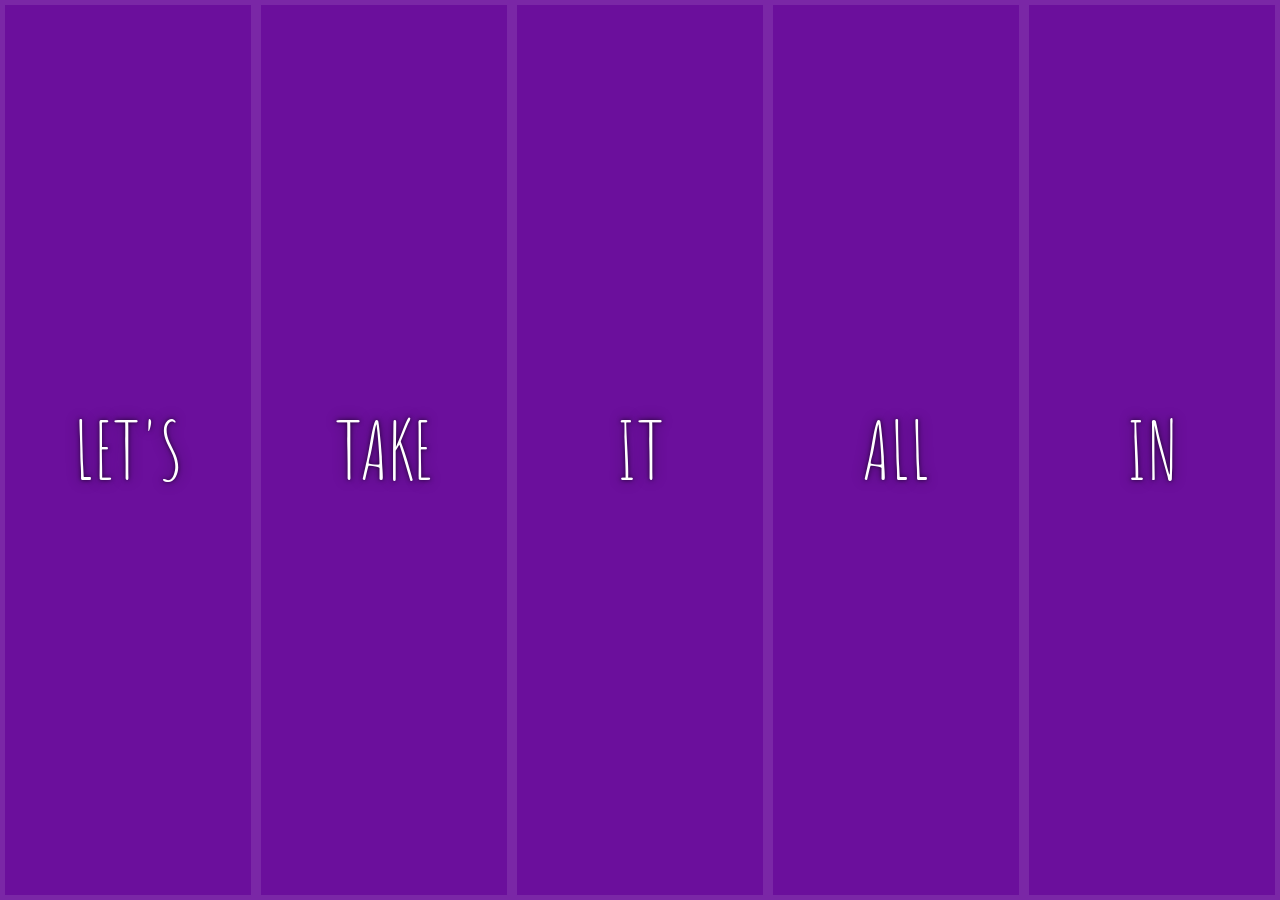
<file: 30 pure Js-Code projects/day05.html>
<!DOCTYPE html>
<html lang="en">
<head>
  <meta charset="UTF-8">
  <title>Flex Panels 💪</title>
  <link href='https://fonts.googleapis.com/css?family=Amatic+SC' rel='stylesheet' type='text/css'>
</head>
<body>
  <style>
    html {
      box-sizing: border-box;
      background:#ffc600;
      font-family:'helvetica neue';
      font-size: 20px;
      font-weight: 200;
    }
    body {
      margin: 0;
    }
    *, *:before, *:after {
      box-sizing: inherit;
    }

    .panels {
      min-height:100vh;
      overflow: hidden;
      display: flex;
    }

    .panel {
      background:#6B0F9C;
      box-shadow:inset 0 0 0 5px rgba(255,255,255,0.1);
      color:white;
      text-align: center;
      align-items:center;
      /* Safari transitionend event.propertyName === flex */
      /* Chrome + FF transitionend event.propertyName === flex-grow */
      transition:
        font-size 0.7s cubic-bezier(0.61,-0.19, 0.7,-0.11),
        flex 0.7s cubic-bezier(0.61,-0.19, 0.7,-0.11),
        background 0.2s;
      font-size: 20px;
      background-size:cover;
      background-position:center;
      flex: 1;
      justify-content: center;
      display: flex;
      flex-direction: column;
    }


    .panel1 { background-image:url(https://source.unsplash.com/gYl-UtwNg_I/1500x1500); }
    .panel2 { background-image:url(https://source.unsplash.com/1CD3fd8kHnE/1500x1500); }
    .panel3 { background-image:url(https://images.unsplash.com/photo-1465188162913-8fb5709d6d57?ixlib=rb-0.3.5&q=80&fm=jpg&crop=faces&cs=tinysrgb&w=1500&h=1500&fit=crop&s=967e8a713a4e395260793fc8c802901d); }
    .panel4 { background-image:url(https://source.unsplash.com/ITjiVXcwVng/1500x1500); }
    .panel5 { background-image:url(https://source.unsplash.com/3MNzGlQM7qs/1500x1500); }

    /* Flex Items */
    .panel > * {
      margin:0;
      width: 100%;
      transition:transform 0.5s;
      flex: 1 0 auto;
      display:flex;
      justify-content: center;
      align-items: center;
    }

    .panel > *:first-child { transform: translateY(-100%); }
    .panel.open-active > *:first-child { transform: translateY(0); }
    .panel > *:last-child { transform: translateY(100%); }
    .panel.open-active > *:last-child { transform: translateY(0); }

    .panel p {
      text-transform: uppercase;
      font-family: 'Amatic SC', cursive;
      text-shadow:0 0 4px rgba(0, 0, 0, 0.72), 0 0 14px rgba(0, 0, 0, 0.45);
      font-size: 2em;
    }
    .panel p:nth-child(2) {
      font-size: 4em;
    }

    .panel.open {
      flex: 5;
      font-size:40px;
    }

    .cta {
      color:white;
      text-decoration: none;
    }

  </style>


  <div class="panels">
    <div class="panel panel1">
      <p>Hey</p>
      <p>Let's</p>
      <p>Dance</p>
    </div>
    <div class="panel panel2">
      <p>Give</p>
      <p>Take</p>
      <p>Receive</p>
    </div>
    <div class="panel panel3">
      <p>Experience</p>
      <p>It</p>
      <p>Today</p>
    </div>
    <div class="panel panel4">
      <p>Give</p>
      <p>All</p>
      <p>You can</p>
    </div>
    <div class="panel panel5">
      <p>Life</p>
      <p>In</p>
      <p>Motion</p>
    </div>
  </div>

  <script>
    const panels = document.querySelectorAll('.panel');

    function toggleOpen() {
      console.log('Hello');
      this.classList.toggle('open');
    }

    function toggleActive(e) {
      console.log(e.propertyName);
      if (e.propertyName.includes('flex')) {
        this.classList.toggle('open-active');
      }
    }

    panels.forEach(panel => panel.addEventListener('click', toggleOpen));
    panels.forEach(panel => panel.addEventListener('transitionend', toggleActive));
  </script>

</body>
</html>
</file>
<file: Bootstrap Landing Page/style.css>
/*FONTS*/

@font-face {
  font-family: "RalewayBold";
  src: url("fonts/RalewayBold/RalewayBold.eot");
  src: url("fonts/RalewayBold/RalewayBold.eot?#iefix") format("embedded-opentype"),
       url("fonts/RalewayBold/RalewayBold.woff") format("woff"),
       url("fonts/RalewayBold/RalewayBold.ttf") format("truetype");
  font-style: normal;
  font-weight: normal;
}

@font-face {
  font-family: "RalewayRegular";
  src: url("fonts/RalewayRegular/RalewayRegular.eot");
  src: url("fonts/RalewayRegular/RalewayRegular.eot?#iefix") format("embedded-opentype"),
       url("fonts/RalewayRegular/RalewayRegular.woff") format("woff"),
       url("fonts/RalewayRegular/RalewayRegular.ttf") format("truetype");
  font-style: normal;
  font-weight: normal;
}







/*NORMALIZE CSS*/
* {
  padding: 0;
  margin: 0;
  box-sizing: border-box;
}









/*STYLES*/


body{
  font-family: "RalewayRegular", sans-serif;
  font-size: 16px;
  min-width: 320px;
}


/*HEADER*/
header {
  height: 680px;
  background: url(img/banner.jpg) no-repeat center top fixed;
  -webkit-background-size: cover;
  -moz-background-size: cover;
  -o-background-size: cover;
  background-size: cover;
}

nav {
  height: 100px;
  line-height: 100px;
  position: absolute;
  top: 0;
  left: 0;
  width: 100%;
  z-index: 9999;
}

.ul li {
  padding: 0 30px;
}

.ul li a {
  color: #d8d8dc;
  font-family: "RalewayBold", sans-serif;
}

.ul li a:hover,
.ul li a:focus {
  text-decoration: none;
  color: white;
}

.top_line {
  height: 1px;
  background: #e1e1e1;
}

.logo {
  padding-top: 40px;
}


.ul a{
  color: #d8d8dc;
}

.title_block {
  color: white;
  margin-top: 200px;
}

.title_block h1 {
  font-size: 40px;
  font-family: "RalewayBold", sans-serif;
  margin-bottom: 30px;
}

.title_block p {
  font-size: 18px;
  margin-bottom: 50px;
  text-transform: none;
}

/*BUTTONS*/

.redBtn { 
  padding: 10px 30px;
  border: none;
  background-color: #e84545;
  font-size: 14px;
}



/*BUTTONS*/
.my_btn{
  background-color: #e84545;
  border: none;
  text-transform: uppercase;
  color: #fff;
}
.btn_md{
  padding: 10px 30px;
}
.btn_lg{
  padding: 15px 50px;
}

.soc_btn_grey{
  border: 1px solid #c6cacc;
  color: #c6cacc;
  background-color: transparent;
  width: 30px;
  height: 30px;
}
.soc_btn_white{
  border: 1px solid #fff;
  color: #fff;
  background-color: transparent;
  width: 30px;
  height: 30px;
}

.call_btn{
  position: fixed;
  bottom: 30px;
  right: 30px;
  width: 40px;
  height: 40px;
  border-radius: 50%;
  color: #fff;
  background-color: #e84545;
  border: none;
  z-index: 999;
}

/*SECTION*/


.params {
  padding: 95px 0;
}

.param_block {
  text-align: center;
  margin-bottom: 59px;
}

.param_block i {
  font-size: 70px;
  color: #e84545;
}

.param_block h3 {
  text-transform: uppercase;
  font-family: "RalewayBold", sans-serif;
  font-size: 17px;
}

.param_block p {
  font-size: 14px;
}

.four_img img {
  width: 100%;
  height: 100%;
}

.p0 {
  padding: .5px;
}

.m200 {
  margin-top: 100px;
}

.img_wrap {
  background: rgba(232,69,69, .6);
  position: absolute;
  top: 0;
  left: 0;
  width: 100%;
  height: 100%;
  opacity: 0;
  text-align: center;
  display: flex;
}

.img_wrap:hover {
  transition: all .2s;
  opacity: .9;
  color: white;
}

.img_wrap:hover h4 {
  text-transform: uppercase;
}

.img_wrap:hover *{
  margin: auto;
}

.img_squared {
  height: 270px;
  width: 270px;
}

.workers span {
  color: rgba(232,69,69, .6);
  font-size: 14px;
  margin-bottom: : 15px;
  text-transform: uppercase;
}

.workers h4 {
  margin-bottom: 0 !important;
}


.workers p {
  font-size: 10px;
  color: grey;
  margin: 20px 0 15px 0;
}

.workers i {
  font-size: 15px;
  text-align: left;
  color: grey;
  padding: 10px;

}



/*DOWNLOAD SECTION*/
.download{
  padding: 90px 0;
}
.download_block{
  text-align: center;
}
.download_block h5{
  font-size: 24px;
}
.download_block p{
  font-family: "RalewayBold", sans-serif;
  text-transform: uppercase;
}

/*FOOTER*/
.main_footer{
  padding: 70px 0;
  background-color: #3a3e64;
}
.footer_item{
  text-align: center;
  margin-bottom: 20px;
}
.footer_item h5{
  font-family: "RalewayBold", sans-serif;
  color: #fff;
  text-transform: uppercase;
}
.footer_item p{
  font-size: 14px;
  color: #9d9fb2;
}

.copyright_block{
  background-color: #313454;
  text-align: center;
  padding: 30px 0;
}
.copy_txt{
  color: #9d9fb2;
}



/*MODALS*/
#dlForm{
  width: 70%;
  margin: 0 auto;
}
#dlForm input{
  margin-bottom: 15px;
}




/*==========  Desktop First Method  ==========*/


@media only screen and (max-width : 1320px) {
.ul li {
  padding: 0 15px;
}
}

@media only screen and (max-width : 1100px) {
.ul li {
  padding: 0 5px;
}
}

/* Large Devices, Wide Screens */
@media only screen and (max-width : 1200px) {

}

/* Medium Devices, Desktops */
@media only screen and (max-width : 992px) {

}

/* Small Devices, Tablets */
@media only screen and (max-width : 768px) {
  
  /*Disable Animation on Mobile Devices*/
  .animated {
    /*CSS transitions*/
    -o-transition-property: none !important;
    -moz-transition-property: none !important;
    -ms-transition-property: none !important;
    -webkit-transition-property: none !important;
    transition-property: none !important;
    /*CSS transforms*/
    -o-transform: none !important;
    -moz-transform: none !important;
    -ms-transform: none !important;
    -webkit-transform: none !important;
    transform: none !important;
    /*CSS animations*/
    -webkit-animation: none !important;
    -moz-animation: none !important;
    -o-animation: none !important;
    -ms-animation: none !important;
    animation: none !important;
  }

nav {
  height: 60px;
  line-height: 60px;
  background: #2a2e48;
  position: fixed;
}

.top_line {
  display: none;
}

.logo {
  padding-top: 15px;
}

.menu_btn {
  height: 40px;
  width: 40px;
  background-color: #e84545;
  border-radius: 50%;
  display: block;
  color: white;
}

.menu_btn span {
  top: -15px;
}

#top_menu {
  background: #2a2e48;
}

.ul li {
  display: block;
  text-align: center;
}

.ul li a {
  display: block;
}

.ul li a:hover {
  background: #fff;
  color: #000;
}

.title_block {
  margin-top: 130px;
}

.title_block h1{
  font-size: 30px;
}

.title_block p{
  font-size: 14px;
}
}

/* Extra Small Devices, Phones */
@media only screen and (max-width : 480px) {

}

/* Custom, iPhone Retina */
@media only screen and (max-width : 320px) {

}


/*==========  Mobile First Method  ==========*/

/* Custom, iPhone Retina */
@media only screen and (min-width : 320px) {

}

/* Extra Small Devices, Phones */
@media only screen and (min-width : 480px) {

}

/* Small Devices, Tablets */
@media only screen and (min-width : 768px) {

}

/* Medium Devices, Desktops */
@media only screen and (min-width : 992px) {

}

/* Large Devices, Wide Screens */
@media only screen and (min-width : 1200px) {

}
</file>
<file: Vertical Fixed Navigation jQuery/css/style.css>
/* -------------------------------- 

Primary style

-------------------------------- */
html * {
  -webkit-font-smoothing: antialiased;
  -moz-osx-font-smoothing: grayscale;
}

*, *:after, *:before {
  -webkit-box-sizing: border-box;
  -moz-box-sizing: border-box;
  box-sizing: border-box;
}

body {
  font-size: 100%;
  font-family: "Ubuntu", sans-serif;
  color: #3e3947;
  background-color: white;
}

body, html {
  height: 100%;
}

a {
  color: #3e3947;
  text-decoration: none;
}

img {
  max-width: 100%;
}

/* -------------------------------- 

Modules - reusable parts of our design

-------------------------------- */
.cd-img-replace {
  /* replace text with a background-image */
  display: inline-block;
  overflow: hidden;
  text-indent: 100%;
  white-space: nowrap;
}

/* -------------------------------- 

Main components 

-------------------------------- */
.cd-section {
  min-height: 100%;
  position: relative;
  padding: 2em 0;
}
.cd-section:nth-of-type(odd) {
  background-color: #3e3947;
}
.cd-section:nth-of-type(odd) p {
  color: #898099;
}
.cd-section:nth-of-type(even) {
  background-color: #745360;
}
.cd-section:nth-of-type(even) p {
  color: #bda3ad;
}
.cd-section h1, .cd-section p {
  position: absolute;
  left: 50%;
  top: 50%;
  bottom: auto;
  right: auto;
  -webkit-transform: translateX(-50%) translateY(-50%);
  -moz-transform: translateX(-50%) translateY(-50%);
  -ms-transform: translateX(-50%) translateY(-50%);
  -o-transform: translateX(-50%) translateY(-50%);
  transform: translateX(-50%) translateY(-50%);
  width: 90%;
  max-width: 768px;
  text-align: center;
}
.cd-section h1 {
  color: white;
  font-weight: 300;
  text-transform: uppercase;
  font-size: 20px;
  font-size: 1.25rem;
}
.cd-section p {
  line-height: 1.6;
}
@media only screen and (min-width: 768px) {
  .cd-section h1 {
    font-size: 30px;
    font-size: 1.875rem;
  }
  .cd-section p {
    font-size: 20px;
    font-size: 1.25rem;
    line-height: 2;
  }
}

.cd-scroll-down {
  position: absolute;
  left: 50%;
  right: auto;
  -webkit-transform: translateX(-50%);
  -moz-transform: translateX(-50%);
  -ms-transform: translateX(-50%);
  -o-transform: translateX(-50%);
  transform: translateX(-50%);
  bottom: 20px;
  width: 38px;
  height: 44px;
  background: url("../img/cd-arrow-bottom.svg") no-repeat center center;
}

/* No Touch devices */
.cd-nav-trigger {
  display: none;
}

.no-touch #cd-vertical-nav {
  position: fixed;
  right: 40px;
  top: 50%;
  bottom: auto;
  -webkit-transform: translateY(-50%);
  -moz-transform: translateY(-50%);
  -ms-transform: translateY(-50%);
  -o-transform: translateY(-50%);
  transform: translateY(-50%);
  z-index: 1;
}
.no-touch #cd-vertical-nav li {
  text-align: right;
}
.no-touch #cd-vertical-nav a {
  display: inline-block;
  /* prevent weird movements on hover when you use a CSS3 transformation - webkit browsers */
  -webkit-backface-visibility: hidden;
  backface-visibility: hidden;
}
.no-touch #cd-vertical-nav a:after {
  content: "";
  display: table;
  clear: both;
}
.no-touch #cd-vertical-nav a span {
  float: right;
  display: inline-block;
  -webkit-transform: scale(0.6);
  -moz-transform: scale(0.6);
  -ms-transform: scale(0.6);
  -o-transform: scale(0.6);
  transform: scale(0.6);
}
.no-touch #cd-vertical-nav a:hover span {
  -webkit-transform: scale(1);
  -moz-transform: scale(1);
  -ms-transform: scale(1);
  -o-transform: scale(1);
  transform: scale(1);
}
.no-touch #cd-vertical-nav a:hover .cd-label {
  opacity: 1;
}
.no-touch #cd-vertical-nav a.is-selected .cd-dot {
  background-color: white;
}
.no-touch #cd-vertical-nav .cd-dot {
  position: relative;
  /* we set a top value in order to align the dot with the label. If you change label's font, you may need to change this top value*/
  top: 8px;
  height: 12px;
  width: 12px;
  border-radius: 50%;
  background-color: #d88683;
  -webkit-transition: -webkit-transform 0.2s, background-color 0.5s;
  -moz-transition: -moz-transform 0.2s, background-color 0.5s;
  transition: transform 0.2s, background-color 0.5s;
  -webkit-transform-origin: 50% 50%;
  -moz-transform-origin: 50% 50%;
  -ms-transform-origin: 50% 50%;
  -o-transform-origin: 50% 50%;
  transform-origin: 50% 50%;
}
.no-touch #cd-vertical-nav .cd-label {
  position: relative;
  margin-right: 10px;
  padding: .4em .5em;
  color: white;
  font-size: 14px;
  font-size: 0.875rem;
  -webkit-transition: -webkit-transform 0.2s, opacity 0.2s;
  -moz-transition: -moz-transform 0.2s, opacity 0.2s;
  transition: transform 0.2s, opacity 0.2s;
  opacity: 0;
  -webkit-transform-origin: 100% 50%;
  -moz-transform-origin: 100% 50%;
  -ms-transform-origin: 100% 50%;
  -o-transform-origin: 100% 50%;
  transform-origin: 100% 50%;
}

/* Touch devices */
.touch .cd-nav-trigger {
  display: block;
  z-index: 2;
  position: fixed;
  bottom: 30px;
  right: 5%;
  height: 44px;
  width: 44px;
  border-radius: 0.25em;
  background: rgba(255, 255, 255, 0.9);
}
.touch .cd-nav-trigger span {
  position: absolute;
  height: 4px;
  width: 4px;
  background-color: #3e3947;
  border-radius: 50%;
  left: 50%;
  top: 50%;
  bottom: auto;
  right: auto;
  -webkit-transform: translateX(-50%) translateY(-50%);
  -moz-transform: translateX(-50%) translateY(-50%);
  -ms-transform: translateX(-50%) translateY(-50%);
  -o-transform: translateX(-50%) translateY(-50%);
  transform: translateX(-50%) translateY(-50%);
}
.touch .cd-nav-trigger span::before, .touch .cd-nav-trigger span::after {
  content: '';
  height: 100%;
  width: 100%;
  position: absolute;
  left: 0;
  background-color: inherit;
  border-radius: inherit;
}
.touch .cd-nav-trigger span::before {
  top: -9px;
}
.touch .cd-nav-trigger span::after {
  bottom: -9px;
}

.touch #cd-vertical-nav {
  position: fixed;
  z-index: 1;
  right: 5%;
  bottom: 30px;
  width: 90%;
  max-width: 400px;
  max-height: 90%;
  overflow-y: scroll;
  -webkit-overflow-scrolling: touch;
  -webkit-transform-origin: right bottom;
  -moz-transform-origin: right bottom;
  -ms-transform-origin: right bottom;
  -o-transform-origin: right bottom;
  transform-origin: right bottom;
  -webkit-transform: scale(0);
  -moz-transform: scale(0);
  -ms-transform: scale(0);
  -o-transform: scale(0);
  transform: scale(0);
  -webkit-transition-property: -webkit-transform;
  -moz-transition-property: -moz-transform;
  transition-property: transform;
  -webkit-transition-duration: 0.2s;
  -moz-transition-duration: 0.2s;
  transition-duration: 0.2s;
  border-radius: 0.25em;
  background-color: rgba(255, 255, 255, 0.9);
}
.touch #cd-vertical-nav a {
  display: block;
  padding: 1em;
  border-bottom: 1px solid rgba(62, 57, 71, 0.1);
}
.touch #cd-vertical-nav a span:first-child {
  display: none;
}
.touch #cd-vertical-nav a.is-selected span:last-child {
  color: #d88683;
}
.touch #cd-vertical-nav.open {
  -webkit-transform: scale(1);
  -moz-transform: scale(1);
  -ms-transform: scale(1);
  -o-transform: scale(1);
  transform: scale(1);
}
.touch #cd-vertical-nav.open + .cd-nav-trigger {
  background-color: transparent;
}
.touch #cd-vertical-nav.open + .cd-nav-trigger span {
  background-color: rgba(62, 57, 71, 0);
}
.touch #cd-vertical-nav.open + .cd-nav-trigger span::before, .touch #cd-vertical-nav.open + .cd-nav-trigger span::after {
  background-color: #3e3947;
  height: 3px;
  width: 20px;
  border-radius: 0;
  left: -8px;
}
.touch #cd-vertical-nav.open + .cd-nav-trigger span::before {
  -webkit-transform: rotate(45deg);
  -moz-transform: rotate(45deg);
  -ms-transform: rotate(45deg);
  -o-transform: rotate(45deg);
  transform: rotate(45deg);
  top: 1px;
}
.touch #cd-vertical-nav.open + .cd-nav-trigger span::after {
  -webkit-transform: rotate(135deg);
  -moz-transform: rotate(135deg);
  -ms-transform: rotate(135deg);
  -o-transform: rotate(135deg);
  transform: rotate(135deg);
  bottom: 0;
}
.touch #cd-vertical-nav li:last-child a {
  border-bottom: none;
}

@media only screen and (min-width: 768px) {
  .touch .cd-nav-trigger, .touch #cd-vertical-nav {
    bottom: 40px;
  }
}
</file>
<file: 30 pure Js-Code projects/day29/style.css>
html {
  box-sizing: border-box;
  font-size: 10px;
  background: #8E24AA;
  background: linear-gradient(45deg,  #42a5f5 0%,#478ed1 50%,#0d47a1 100%);
}

*, *:before, *:after {
  box-sizing: inherit;
}

body {
  margin:0;
  text-align: center;
  font-family: 'Inconsolata', monospace;
}

.display__time-left {
  font-weight: 100;
  font-size: 20rem;
  margin: 0;
  color:white;
  text-shadow:4px 4px 0 rgba(0,0,0,0.05);
}

.timer {
  display:flex;
  min-height: 100vh;
  flex-direction:column;
}

.timer__controls {
  display: flex;
}

.timer__controls > * {
  flex:1;
}

.timer__controls form {
  flex:1;
  display:flex;
}

.timer__controls input {
  flex:1;
  border:0;
  padding:2rem;
}

.timer__button {
  background:none;
  border:0;
  cursor: pointer;
  color:white;
  font-size: 2rem;
  text-transform: uppercase;
  background:rgba(0,0,0,0.1);
  border-bottom:3px solid rgba(0,0,0,0.2);
  border-right:1px solid rgba(0,0,0,0.2);
  padding:1rem;
  font-family: 'Inconsolata', monospace;
}

.timer__button:hover,
.timer__button:focus {
  background:rgba(0,0,0,0.2);
  outline:0;
}

.display {
  flex:1;
  display:flex;
  flex-direction: column;
  align-items: center;
  justify-content: center;
}

.display__end-time {
  font-size: 4rem;
  color:white;
}
</file>
